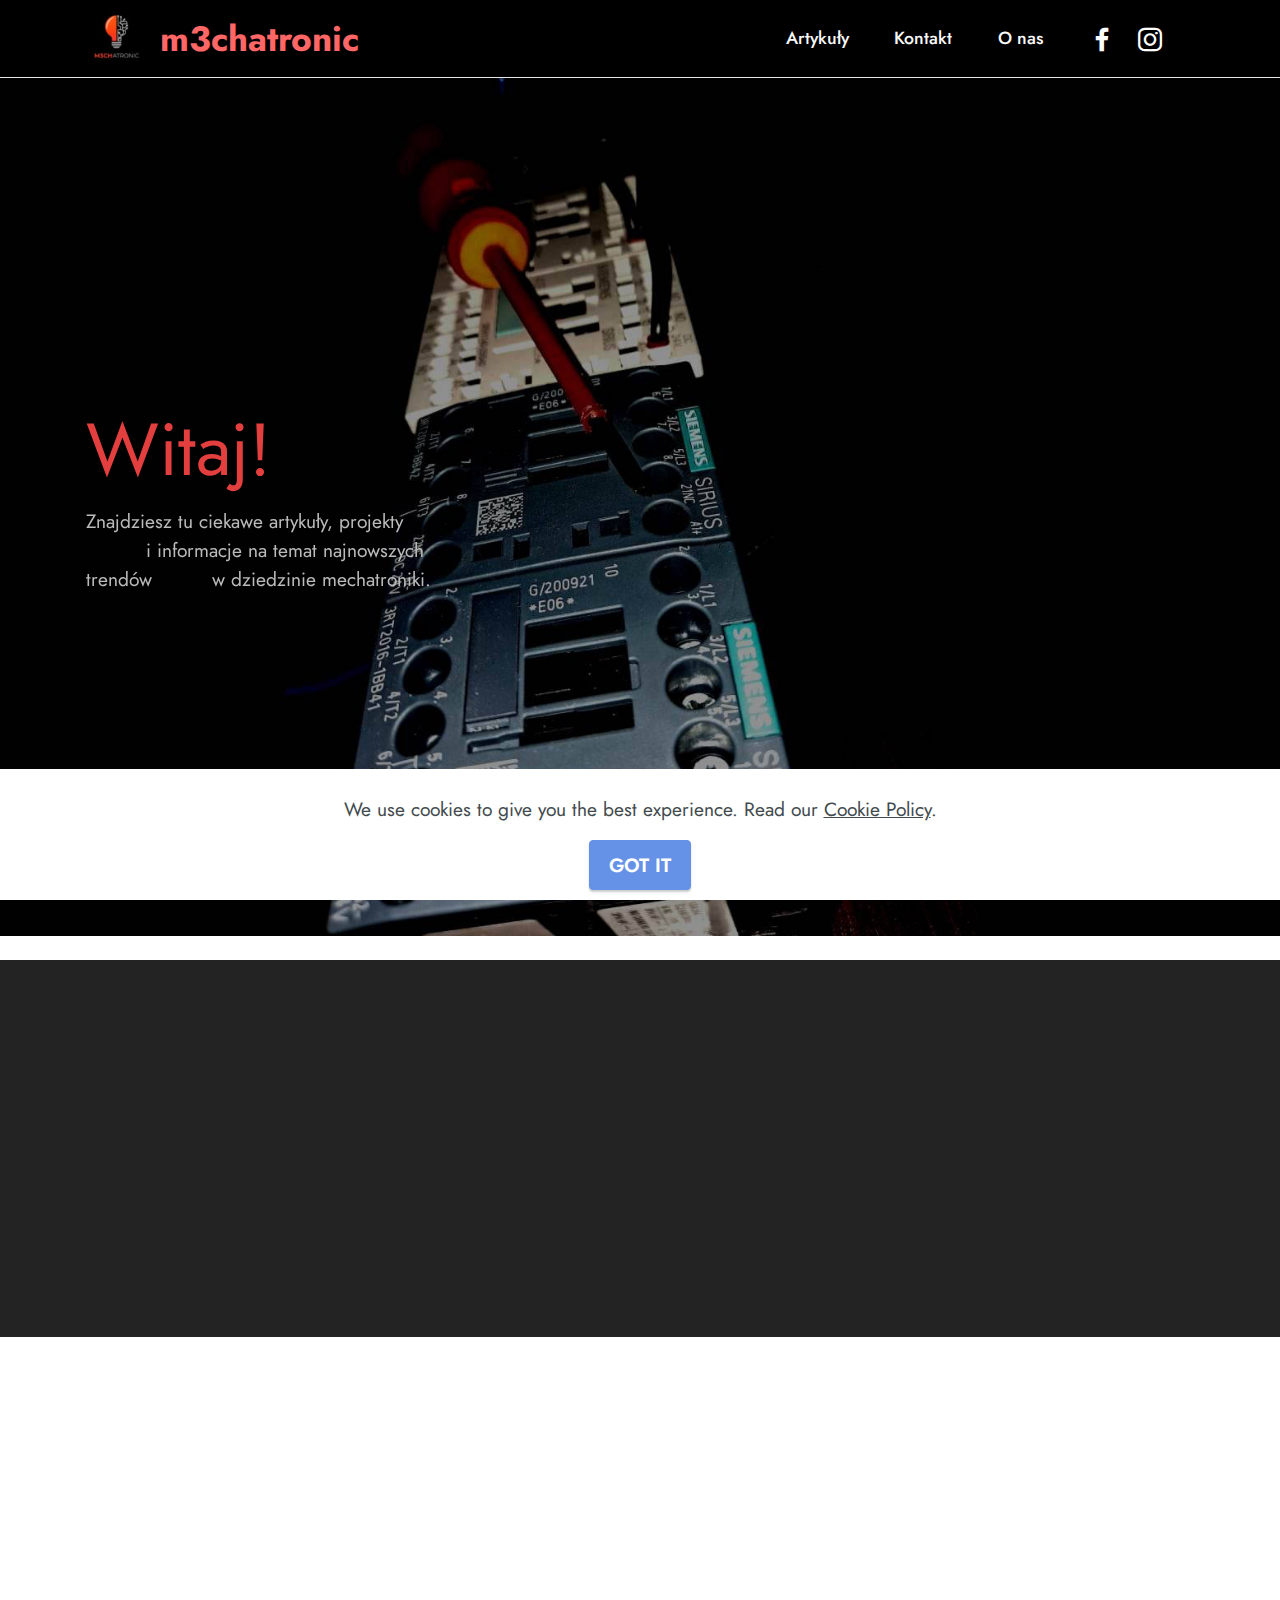
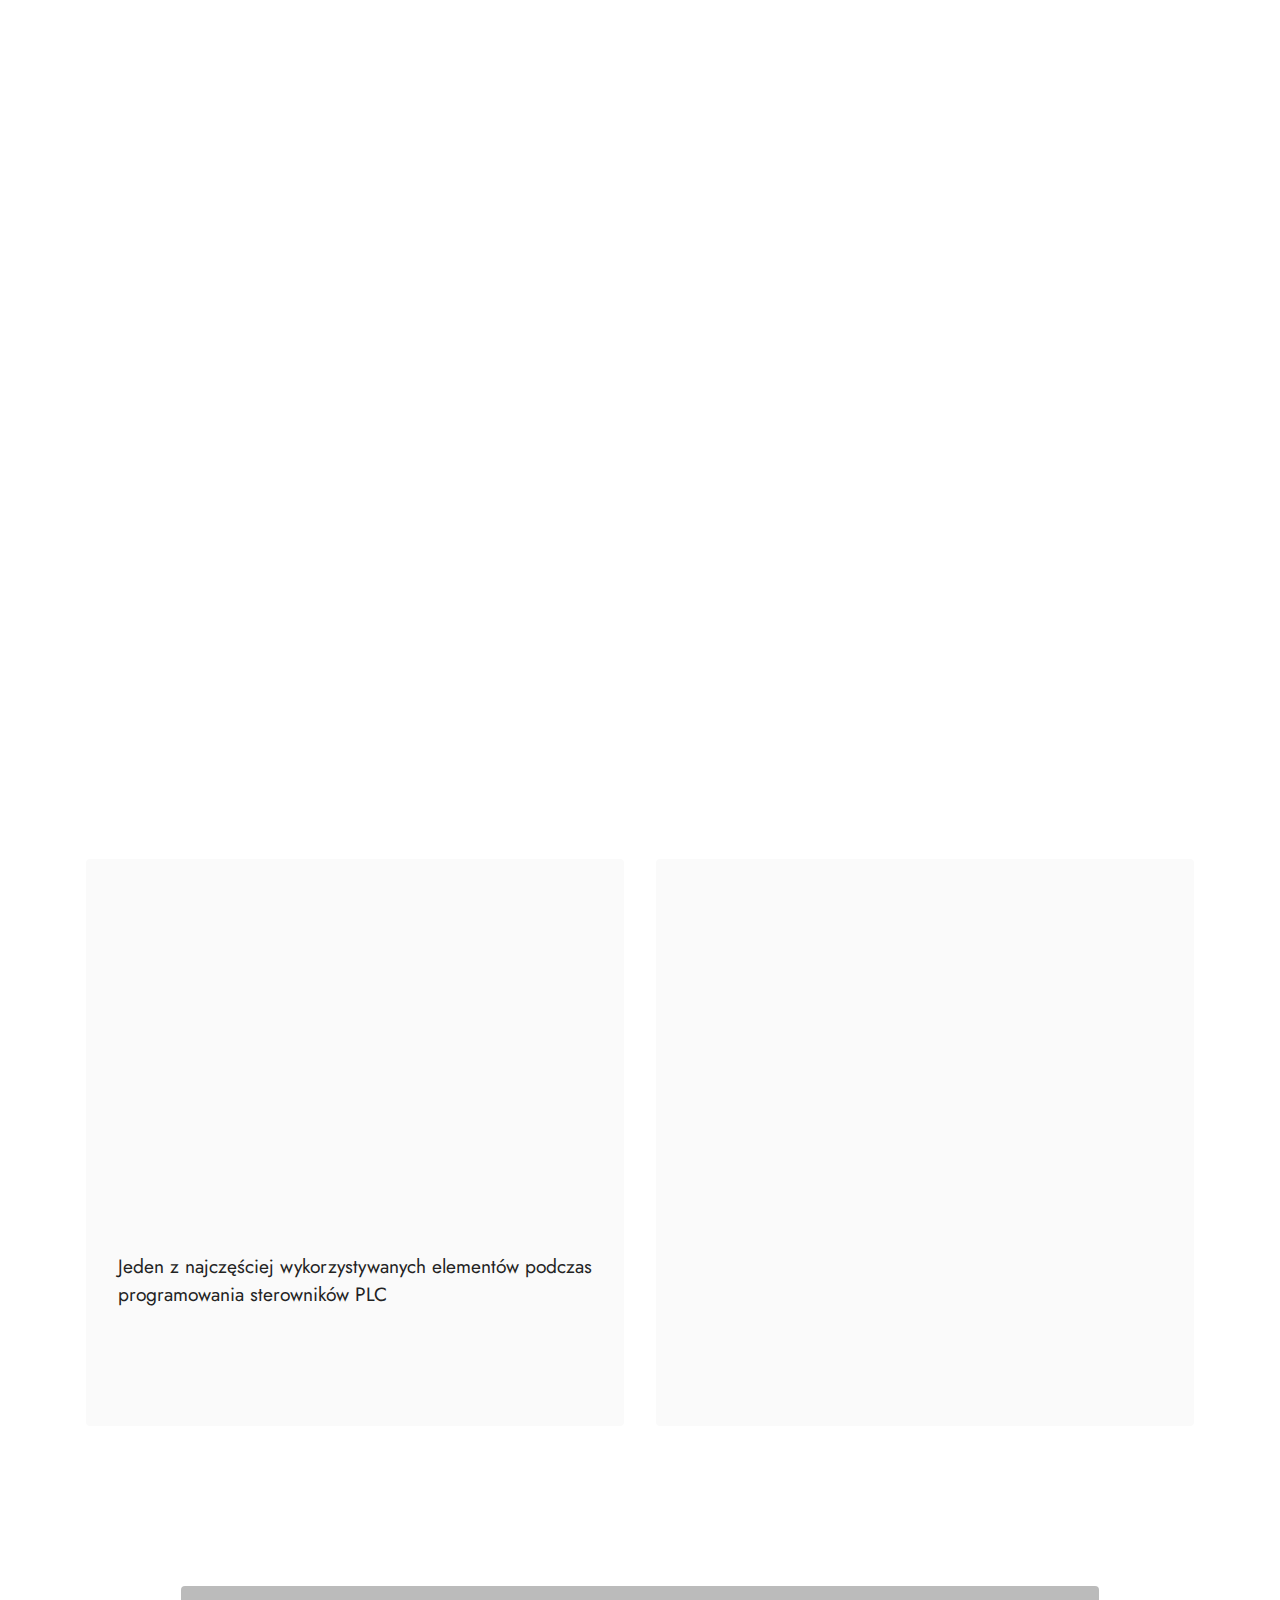
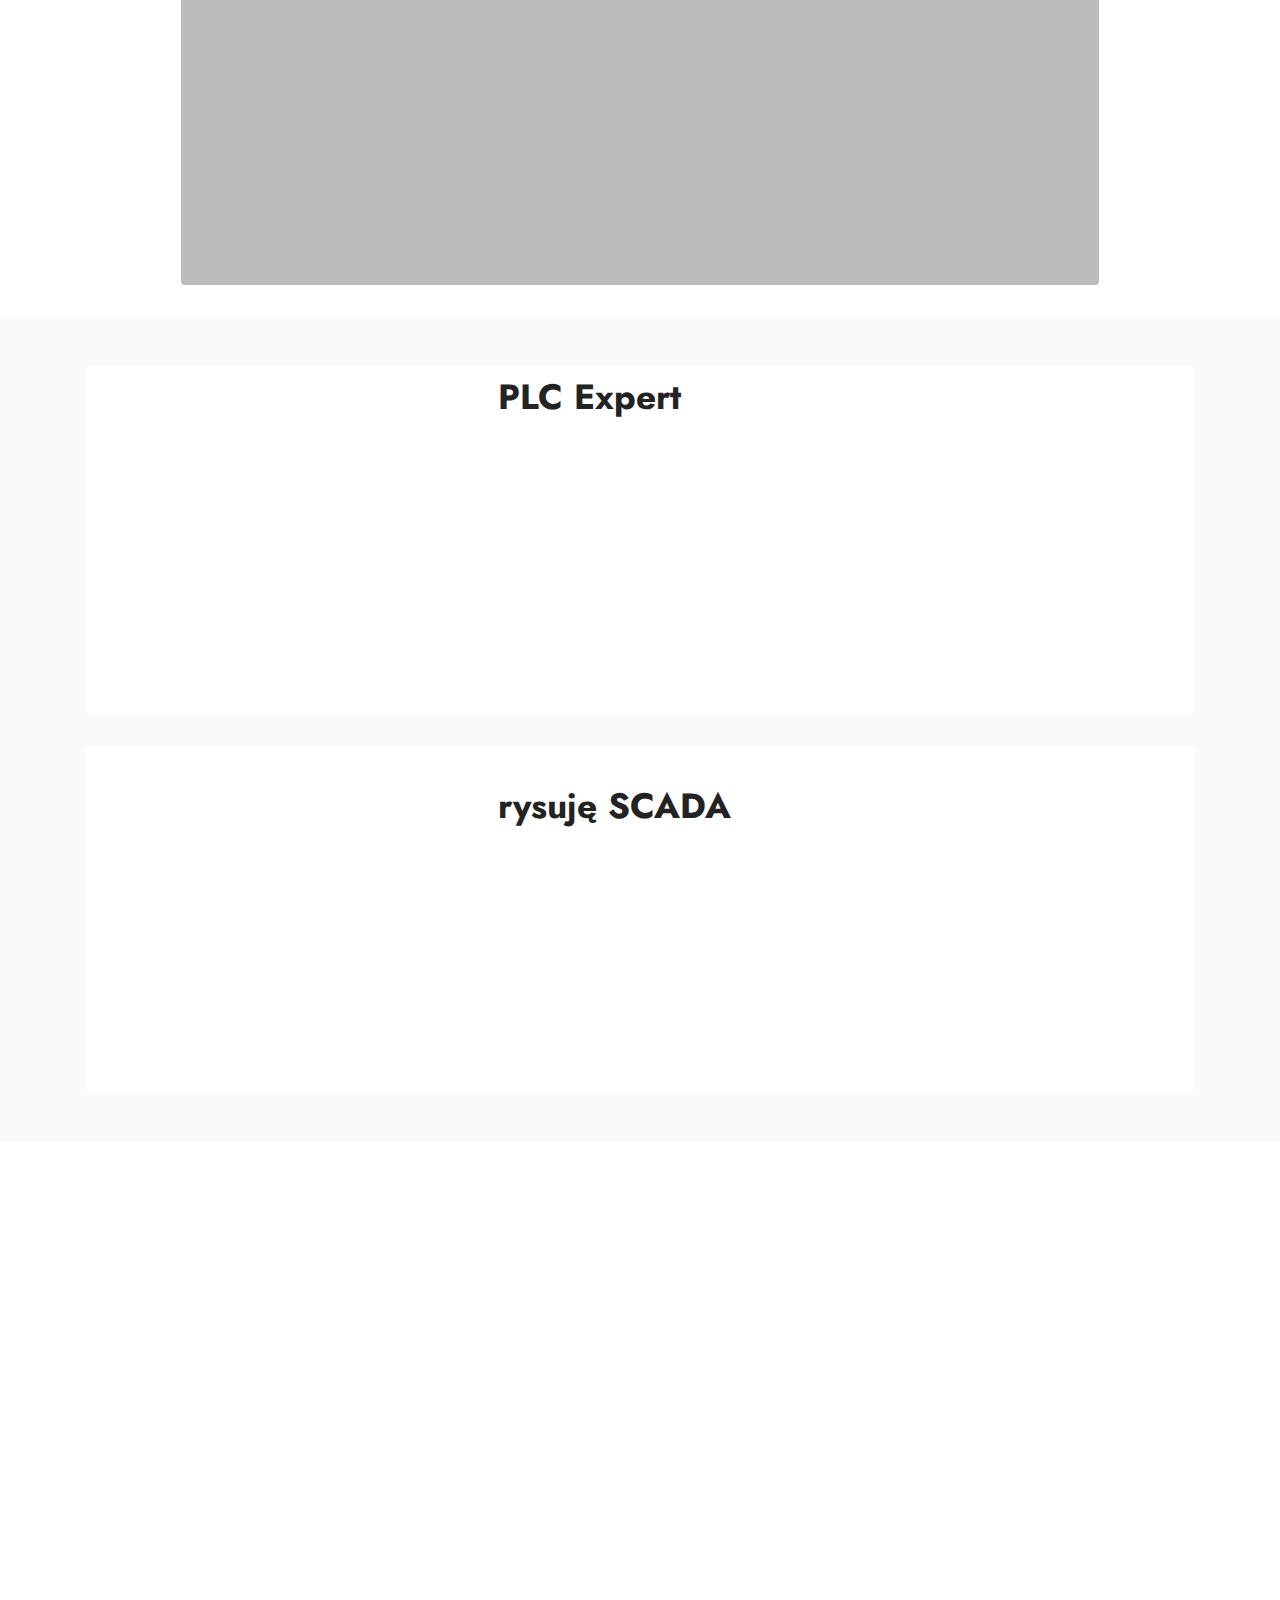
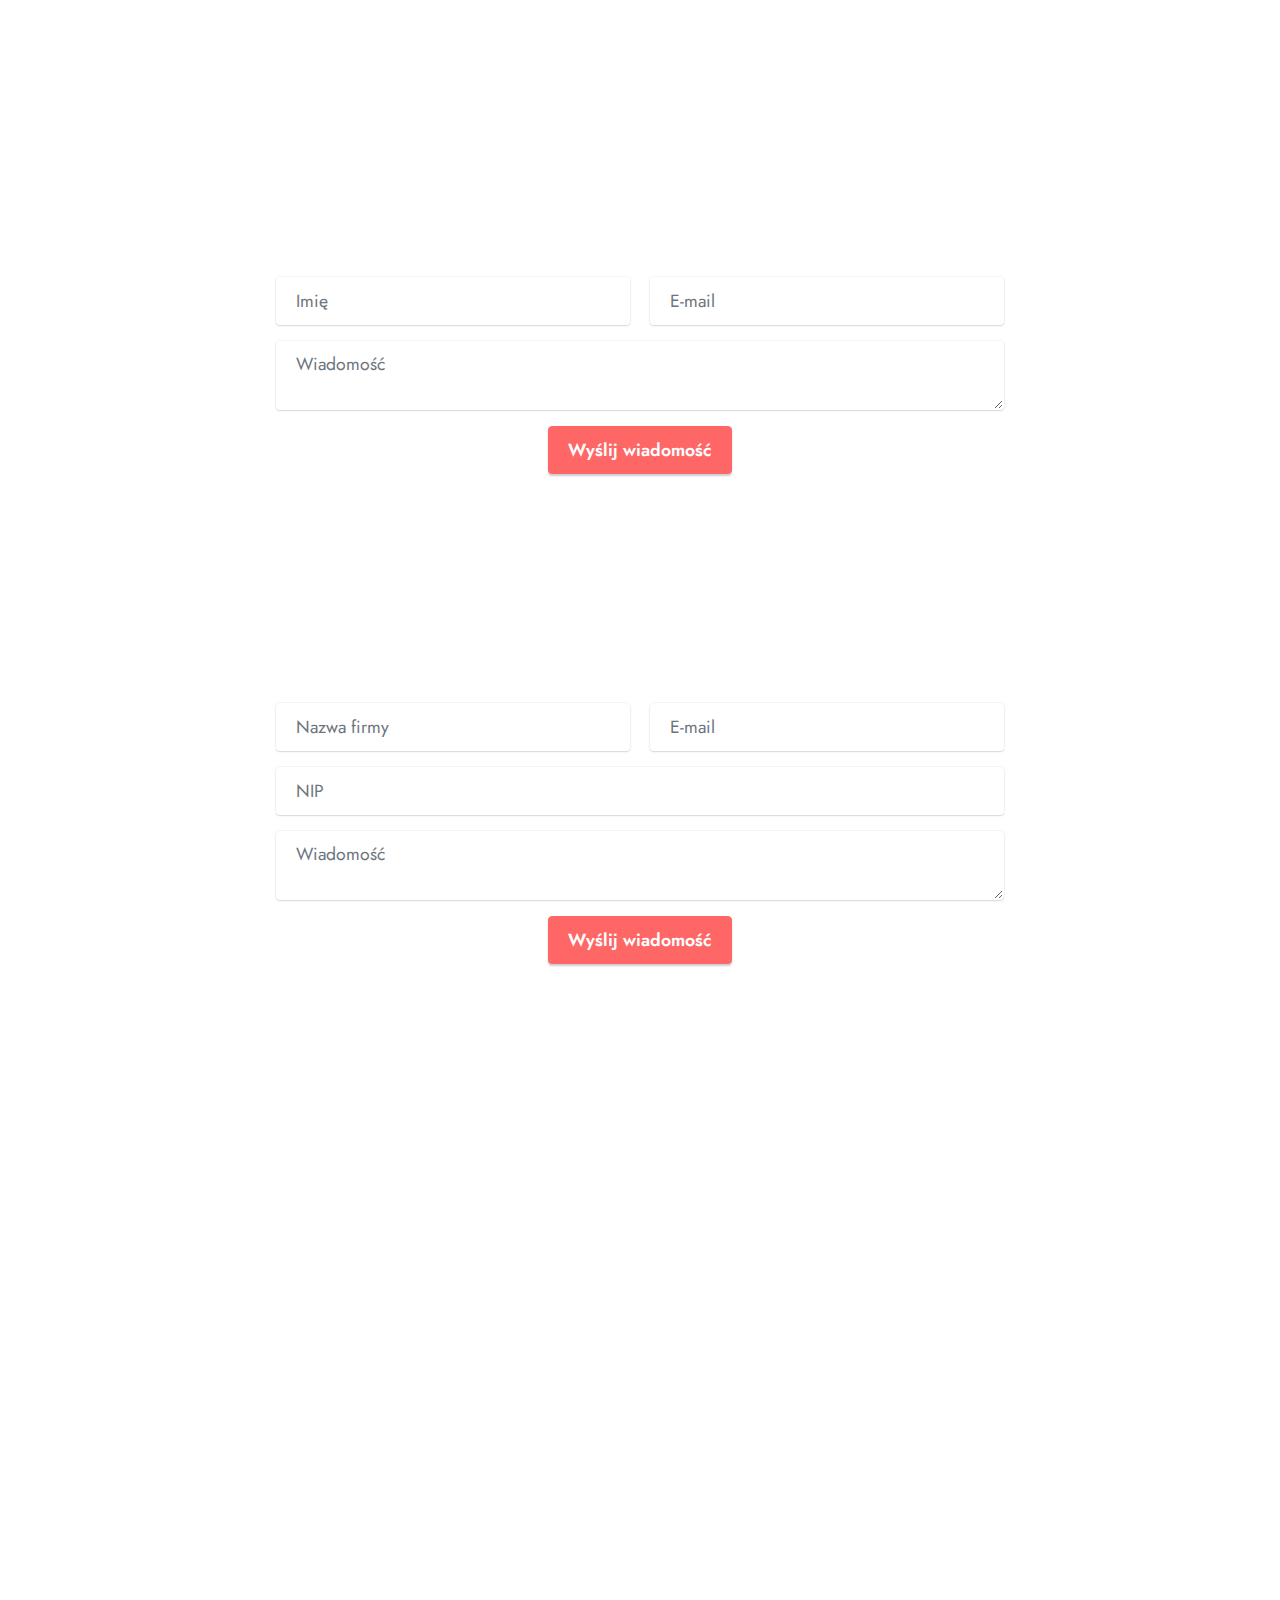
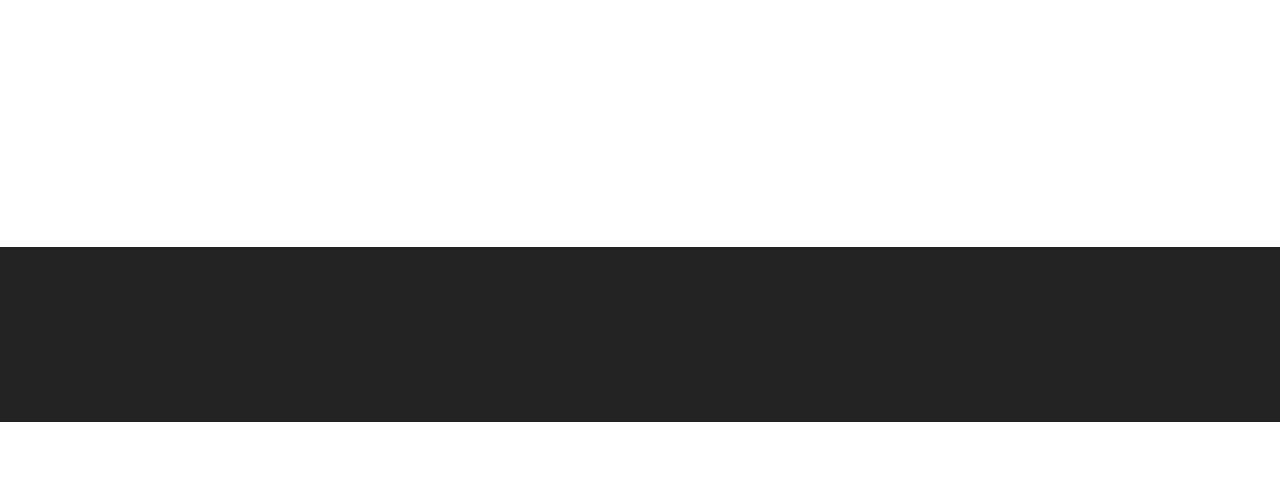
<file: index.html>
<!DOCTYPE html>
<html  >
<head>
  <!-- Site made with Mobirise Website Builder v5.7.4, https://mobirise.com -->
  <meta charset="UTF-8">
  <meta http-equiv="X-UA-Compatible" content="IE=edge">
  <meta name="generator" content="Mobirise v5.7.4, mobirise.com">
  <meta name="viewport" content="width=device-width, initial-scale=1, minimum-scale=1">
  <link rel="shortcut icon" href="assets/images/319889830-871912367182882-798373613219772080-n-1-121x151.jpeg" type="image/x-icon">
  <meta name="description" content="Cześć! Zapraszam do obserwowania konta w celu poszerzenia swojej wiedzy i umiejętności w zakresie mechatroniki!">
  
  
  <title>m3chatronic</title>
  <link rel="stylesheet" href="assets/bootstrap/css/bootstrap.min.css">
  <link rel="stylesheet" href="assets/bootstrap/css/bootstrap-grid.min.css">
  <link rel="stylesheet" href="assets/bootstrap/css/bootstrap-reboot.min.css">
  <link rel="stylesheet" href="assets/parallax/jarallax.css">
  <link rel="stylesheet" href="assets/animatecss/animate.css">
  <link rel="stylesheet" href="assets/dropdown/css/style.css">
  <link rel="stylesheet" href="assets/socicon/css/styles.css">
  <link rel="stylesheet" href="assets/theme/css/style.css">
  <link rel="preload" href="https://fonts.googleapis.com/css?family=Jost:100,200,300,400,500,600,700,800,900,100i,200i,300i,400i,500i,600i,700i,800i,900i&display=swap" as="style" onload="this.onload=null;this.rel='stylesheet'">
  <noscript><link rel="stylesheet" href="https://fonts.googleapis.com/css?family=Jost:100,200,300,400,500,600,700,800,900,100i,200i,300i,400i,500i,600i,700i,800i,900i&display=swap"></noscript>
  <link rel="preload" as="style" href="assets/mobirise/css/mbr-additional.css"><link rel="stylesheet" href="assets/mobirise/css/mbr-additional.css" type="text/css">

  
  
  
</head>
<body>
  
  <section data-bs-version="5.1" class="menu cid-s48OLK6784" once="menu" id="menu1-h">
    
    <nav class="navbar navbar-dropdown navbar-fixed-top navbar-expand-lg">
        <div class="container">
            <div class="navbar-brand">
                <span class="navbar-logo">
                    <a href="index.html">
                        <img src="assets/images/319889830-871912367182882-798373613219772080-n-1-121x151.jpeg" alt="m3chatronic.com" style="height: 3.8rem;">
                    </a>
                </span>
                <span class="navbar-caption-wrap"><a class="navbar-caption text-secondary display-5" href="https://mobiri.se">m3chatronic&nbsp;</a></span>
            </div>
            <button class="navbar-toggler" type="button" data-toggle="collapse" data-bs-toggle="collapse" data-target="#navbarSupportedContent" data-bs-target="#navbarSupportedContent" aria-controls="navbarNavAltMarkup" aria-expanded="false" aria-label="Toggle navigation">
                <div class="hamburger">
                    <span></span>
                    <span></span>
                    <span></span>
                    <span></span>
                </div>
            </button>
            <div class="collapse navbar-collapse" id="navbarSupportedContent">
                <ul class="navbar-nav nav-dropdown nav-right" data-app-modern-menu="true"><li class="nav-item"><a class="nav-link link text-white text-primary display-4" href="index.html#content1-r">Artykuły</a></li><li class="nav-item"><a class="nav-link link text-white text-primary display-4" href="index.html#form5-1d">Kontakt</a></li><li class="nav-item"><a class="nav-link link text-white text-primary display-4" href="index.html#content13-1g">O nas</a></li></ul>
                <div class="icons-menu">
                    <a class="iconfont-wrapper" href="https://www.facebook.com/M3chatronic-103141155796540" target="_blank">
                        <span class="p-2 mbr-iconfont socicon-facebook socicon"></span>
                    </a>
                    <a class="iconfont-wrapper" href="https://www.instagram.com/_m3chatronic_/" target="_blank">
                        <span class="p-2 mbr-iconfont socicon-instagram socicon"></span>
                    </a>
                    
                    
                </div>
                
            </div>
        </div>
    </nav>

</section>

<section data-bs-version="5.1" class="header1 cid-trkop2lvWZ mbr-fullscreen mbr-parallax-background" id="header1-z">

    

    
    

    <div class="container">
        <div class="row">
            <div class="col-12 col-lg-4">
                <h1 class="mbr-section-title mbr-fonts-style mb-3 display-1">Witaj!</h1>
                
                <p class="mbr-text mbr-fonts-style display-7">Znajdziesz tu ciekawe artykuły, projekty&nbsp; &nbsp; &nbsp; &nbsp; &nbsp; &nbsp; &nbsp; &nbsp; i informacje na temat najnowszych trendów&nbsp; &nbsp; &nbsp; &nbsp; &nbsp; w dziedzinie mechatroniki.</p>
                
            </div>
        </div>
    </div>
</section>

<section data-bs-version="5.1" class="content4 cid-trk4MtcmKk" id="content4-m">
    

    
    
    <div class="container">
        <div class="row justify-content-center">
            <div class="title col-md-12 col-lg-10">
                <h3 class="mbr-section-title mbr-fonts-style align-center mb-4 display-5"><div>
</div><div><em>Z pewnością znajdziesz tu coś dla siebie i z pewnością zdobędziesz cenne informacje i umiejętności, które pomogą Ci w rozwoju zawodowym.</em></div></h3>
                <h4 class="mbr-section-subtitle align-center mbr-fonts-style mb-4 display-4">Elektryka/PLC/Mechanika/Pneumatyka/Elektronika/Automatyka</h4>
                
            </div>
        </div>
    </div>
</section>

<section data-bs-version="5.1" class="image2 cid-trk588G4hP" id="image2-o">
    

    
    

    <div class="container">
        <div class="row align-items-center">
            <div class="col-12 col-lg-6">
                <div class="image-wrapper">
                    <img src="assets/images/319889830-871912367182882-798373613219772080-n-1-1080x1350.jpg" alt="Profile by mechatronic">
                    <p class="mbr-description mbr-fonts-style mt-2 align-center display-4"></p>
                </div>
            </div>
            <div class="col-12 col-lg">
                <div class="text-wrapper">
                    <h3 class="mbr-section-title mbr-fonts-style mb-3 display-5"><strong>Mechatronika - czym jest?</strong></h3>
                    <p class="mbr-text mbr-fonts-style display-7">Mechatronika to interdyscyplinarna dziedzina nauki, która łączy mechanikę, elektronikę, informatykę i automatykę. Mechatronika ma na celu tworzenie nowych rozwiązań technologicznych poprzez połączenie tych dziedzin w celu zapewnienia lepszej funkcjonalności i niezawodności systemów mechanicznych.</p>
                </div>
            </div>
        </div>
    </div>
</section>

<section data-bs-version="5.1" class="content1 cid-trk5rosOGJ" id="content1-r">
    
    
    <div class="container">
        <div class="mbr-section-head">
            <h4 class="mbr-section-title mbr-fonts-style align-center mb-0 display-2"><strong>Artykuły i wiadomości</strong></h4>
            <h5 class="mbr-section-subtitle mbr-fonts-style align-center mb-0 mt-2 display-5">Przeczytaj ostatnie wiadomości z branży</h5>
        </div>
        <div class="row mt-4">
            <div class="item features-image сol-12 col-md-6 col-lg-6 active">
                <div class="item-wrapper">
                    <div class="item-img">
                        <img src="assets/images/292214944-104643192313003-1034135962498280345-n-2-1256x1675.jpeg" alt="Mobirise Website Builder" title="" data-slide-to="0" data-bs-slide-to="0">
                    </div>
                    <div class="item-content">
                        <h5 class="item-title mbr-fonts-style display-2"><a href="page2.html#footer3-11" class="text-secondary text-primary">Przerzutnik RS</a></h5>
                        <h6 class="item-subtitle mbr-fonts-style mt-1 display-7">Jeden z najczęściej wykorzystywanych elementów podczas programowania sterowników PLC</h6>
                        <p class="mbr-text mbr-fonts-style mt-3 display-4"><strong><a href="page2.html#footer3-11" class="text-secondary">Czytaj więcej...</a></strong></p>
                    </div>
                    
                </div>
            </div><div class="item features-image сol-12 col-md-6 col-lg-6">
                <div class="item-wrapper">
                    <div class="item-img">
                        <img src="assets/images/321778663-1627728617653827-3295146886840940786-n-1556x1944.jpg" alt="" title="" data-slide-to="1" data-bs-slide-to="1">
                    </div>
                    <div class="item-content">
                        <h5 class="item-title mbr-fonts-style display-5">Sprawdź nasz post na social media!</h5>
                        <h6 class="item-subtitle mbr-fonts-style mt-1 display-7"><a href="https://www.instagram.com/p/CfdQmK_jBAm/" class="text-black text-primary">Instagram</a></h6>
                        <p class="mbr-text mbr-fonts-style mt-3 display-7"><a href="https://www.facebook.com/103141155796540/photos/a.104643242312998/104643198979669/" class="text-black text-primary">Facebook</a></p>
                    </div>
                    
                </div>
            </div>
            


        </div>
    </div>
</section>

<section data-bs-version="5.1" class="content15 cid-trkO2xozop" id="content15-1a">

    

    
    
    <div class="container">
        <div class="row justify-content-center">
            <div class="card col-md-12 col-lg-10">
                <div class="card-wrapper">
                    <div class="card-box align-left">
                        <h4 class="card-title mbr-fonts-style mbr-white mb-3 display-5"><strong>Dla Ciebie</strong></h4>
                        <p class="mbr-text mbr-fonts-style display-7">Jesteśmy bardzo zadowoleni, że odwiedziłeś nas i mamy nadzieję, że nasza strona przypadła Ci do gustu. Chcielibyśmy poinformować Cię, że w najbliższym czasie będziemy prezentować kolejne projekty, które mamy nadzieję, że Was zainteresują.</p>
                        
                    </div>
                </div>
            </div>
        </div>
    </div>
</section>

<section data-bs-version="5.1" class="features8 cid-trkR0pSISQ" xmlns="http://www.w3.org/1999/html" id="features9-1c">
    
    

    
    

    <div class="container">
        <div class="card">
            <div class="card-wrapper">
                <div class="row align-items-center">
                    <div class="col-12 col-md-4">
                        <div class="image-wrapper">
                            <img src="assets/images/pobrany-plik-225x225.png" alt="Mobirise Website Builder">
                        </div>
                    </div>
                    <div class="col-12 col-md">
                        <div class="card-box">
                            <div class="row">
                                <div class="col-md">
                                    <h6 class="card-title mbr-fonts-style display-5"><strong>PLC Expert</strong></h6>
                                    <p class="mbr-text mbr-fonts-style display-7">PLC Expert to platforma edukacyjna, która skierowana jest do osób, które chcą rozwijać swoje umiejętności z zakresu programowania sterowników programowalnych (PLC),&nbsp; wizualizacji HMI, obsługi AutoCAD, Inventor i wiele innych. Znajdziesz tu wiele ciekawych artykułów oraz kursów, które pomogą Ci zdobyć nowe kompetencje z wielu dziedzin. Serdecznie zachęcamy do odwiedzenia tej platformy i zapoznania się z jej zasobami.</p>
                                </div>
                                <div class="col-md-auto">
                                    <p class="price mbr-fonts-style display-2"></p>
                                    <div class="mbr-section-btn"><a href="https://www.plcexpert.pl" class="btn btn-secondary display-4">Sprawdź teraz</a></div>
                                </div>
                                <div></div>
                            </div>
                        </div>
                    </div>
                </div>
            </div>
        </div>
        <div class="card">
            <div class="card-wrapper">
                <div class="row align-items-center">
                    <div class="col-12 col-md-4">
                        <div class="image-wrapper">
                            <img src="assets/images/pobrany-plik-1-225x225.png" alt="Mobirise Website Builder">
                        </div>
                    </div>
                    <div class="col-12 col-md">
                        <div class="card-box">
                            <div class="row">
                                <div class="col-md">
                                    <h6 class="card-title mbr-fonts-style display-5"><strong>rysuję SCADA</strong></h6>
                                    <p class="mbr-text mbr-fonts-style display-7">Strona rysuję SCADA to platforma edukacyjna, która skierowana jest do osób, które chcą zdobyć wiedzę na temat systemów SCADA.&nbsp;Jeśli jesteś zainteresowany systemami SCADA znajdziesz tu wiele ciekawych kursów, które pomogą Ci zdobyć nowe kompetencje. Serdecznie zachęcamy do odwiedzenia tej platformy i zapoznania się z jej zasobami.</p>
                                </div>
                                <div class="col-md-auto">
                                    <p class="price mbr-fonts-style display-2"></p>
                                    <div class="mbr-section-btn"><a href="https://www.rysujescada.pl" class="btn btn-secondary display-4">Sprawdź teraz</a></div>
                                </div>
                                <div></div>
                            </div>
                        </div>
                    </div>
                </div>
            </div>
        </div>
        
    </div>
</section>

<section data-bs-version="5.1" class="content13 cid-trkYGfw7cg" id="content13-1g">
    

    
    
    <div class="container">
        <div class="row justify-content-center">
            <div class="col-md-12 col-lg-10">
                <h3 class="mbr-section-title mbr-fonts-style mb-4 display-5"><strong>O nas</strong></h3>
            </div>
        </div>
        <div class="row justify-content-center">
            <div class="col-md-12 col-lg-10">
                <div class="row justify-content-center">
                    <div class="col-12 col-lg-6">
                        <ul class="list mbr-fonts-style display-7">
                            <li><strong>Projekt i serwis M3chatronik dla Wszystkich ma na celu ułatwienie zainteresowanym osobom zdobywania wiedzy o mechatronice. Chcemy integrować, pomagać i jednoczyć wszystkich przyszłych i obecnych inżynierów oraz osoby, które hobbystycznie podejmują tematy z wszystkich dziedzin mechatroniki. Obszary objęte mechatroniką:&nbsp;</strong></li>
                        </ul>
                    </div>
                    <div class="col-12 col-lg-6">
                        <ul class="list mbr-fonts-style display-7">
                            <li><strong>automatyka,</strong><br></li><li><strong>programowanie sterowników PLC, </strong></li><li><strong>robotyka, </strong></li><li><strong>elektronika, </strong></li><li><strong>pneumatyka i hydraulika, </strong></li><li><strong>elektryka, </strong></li><li><strong>mechanika, </strong></li><li><strong>druk 3D.</strong></li>
                        </ul>
                    </div>
                </div>
            </div>
        </div>
    </div>
</section>

<section data-bs-version="5.1" class="form5 cid-trkmJhI1q5" id="form5-y">
    
    
    <div class="container">
        <div class="mbr-section-head">
            <h3 class="mbr-section-title mbr-fonts-style align-center mb-0 display-2"><strong>Kontakt</strong></h3>
            
        </div>
        <div class="row justify-content-center mt-4">
            <div class="col-lg-8 mx-auto mbr-form" data-form-type="formoid">
                <form action="https://mobirise.eu/" method="POST" class="mbr-form form-with-styler" data-form-title="Form Name"><input type="hidden" name="email" data-form-email="true" value="nxejh/i9KWAY7cDopazSTs93zT7oF8DOpHlefLTZ7qfEP/dHSrZGN1Z62Q1gAeOf7IJrs12Nyl2Rdl4/zwjVfD9BR/AyXfcHKrjG+yitCq4ySXYUld8s42mHW936i16X">
                    <div class="row">
                        <div hidden="hidden" data-form-alert="" class="alert alert-success col-12">Dziękujemy za wiadomość! Odezwiemy się jak najszybciej to możliwe!</div>
                        <div hidden="hidden" data-form-alert-danger="" class="alert alert-danger col-12">
                            Oops...! some problem!
                        </div>
                    </div>
                    <div class="dragArea row">
                        <div class="col-md col-sm-12 form-group mb-3" data-for="name">
                            <input type="text" name="name" placeholder="Imię" data-form-field="name" class="form-control" value="" id="name-form5-y">
                        </div>
                        <div class="col-md col-sm-12 form-group mb-3" data-for="email">
                            <input type="email" name="email" placeholder="E-mail" data-form-field="email" class="form-control" value="" id="email-form5-y">
                        </div>
                        
                        <div class="col-12 form-group mb-3" data-for="textarea">
                            <textarea name="textarea" placeholder="Wiadomość" data-form-field="textarea" class="form-control" id="textarea-form5-y"></textarea>
                        </div>
                        <div class="col-lg-12 col-md-12 col-sm-12 align-center mbr-section-btn"><button type="submit" class="btn btn-secondary display-4">Wyślij wiadomość</button></div>
                    </div>
                </form>
            </div>
        </div>
    </div>
</section>

<section data-bs-version="5.1" class="form5 cid-trkViDz7tv" id="form5-1d">
    
    
    <div class="container">
        <div class="mbr-section-head">
            <h3 class="mbr-section-title mbr-fonts-style align-center mb-0 display-2"><strong>Zostań naszym partnerem</strong></h3>
            
        </div>
        <div class="row justify-content-center mt-4">
            <div class="col-lg-8 mx-auto mbr-form" data-form-type="formoid">
                <form action="https://mobirise.eu/" method="POST" class="mbr-form form-with-styler" data-form-title="Form Name"><input type="hidden" name="email" data-form-email="true" value="zwoNKzHpROdGzJeiKPacYT/u4KZ1oai1+c53nRReFgw+vPBCaRNzzjAC6qhWKcTvAttqHmutiudsHrqtcroY6Mxnx9BEN36MLCptL5UoOBL7KjXf8raZrDCrXi+PcDTm">
                    <div class="row">
                        <div hidden="hidden" data-form-alert="" class="alert alert-success col-12">Dziękujemy za wiadomość! Odezwiemy się jak najszybciej to możliwe!</div>
                        <div hidden="hidden" data-form-alert-danger="" class="alert alert-danger col-12">
                            Oops...! some problem!
                        </div>
                    </div>
                    <div class="dragArea row">
                        <div class="col-md col-sm-12 form-group mb-3" data-for="name">
                            <input type="text" name="name" placeholder="Nazwa firmy" data-form-field="name" class="form-control" value="" id="name-form5-1d">
                        </div>
                        <div class="col-md col-sm-12 form-group mb-3" data-for="email">
                            <input type="email" name="email" placeholder="E-mail" data-form-field="email" class="form-control" value="" id="email-form5-1d">
                        </div>
                        <div class="col-12 form-group mb-3" data-for="url">
                            <input type="url" name="url" placeholder="NIP" data-form-field="url" class="form-control" value="" id="url-form5-1d">
                        </div>
                        <div class="col-12 form-group mb-3" data-for="textarea">
                            <textarea name="textarea" placeholder="Wiadomość" data-form-field="textarea" class="form-control" id="textarea-form5-1d"></textarea>
                        </div>
                        <div class="col-lg-12 col-md-12 col-sm-12 align-center mbr-section-btn"><button type="submit" class="btn btn-secondary display-4">Wyślij wiadomość</button></div>
                    </div>
                </form>
            </div>
        </div>
    </div>
</section>

<section data-bs-version="5.1" class="image3 cid-trk7NauwWS" id="image3-v">
    

    
    

    <div class="container">
        <div class="row justify-content-center">
            <div class="col-12 col-lg-6">
                <div class="image-wrapper">
                    <img src="assets/images/319889830-871912367182882-798373613219772080-n-1-1080x1350.jpg" alt="Mobirise Website Builder">
                    <p class="mbr-description mbr-fonts-style mt-2 align-center display-4"><strong><em>Profile by mechatronic</em></strong></p>
                </div>
            </div>
        </div>
    </div>
</section>

<section data-bs-version="5.1" class="footer3 cid-s48P1Icc8J" once="footers" id="footer3-i">

    

    

    <div class="container">
        <div class="media-container-row align-center mbr-white">
            <div class="row row-links">
                <ul class="foot-menu">
                    
                    
                    
                    
                    
                <li class="foot-menu-item mbr-fonts-style display-7"><a href="https://www.plcexpert.pl" class="text-white">PLC Expert&nbsp;</a> &nbsp;&nbsp;</li><li class="foot-menu-item mbr-fonts-style display-7"><a href="index.html#top" class="text-white">m3chatronic</a></li><li class="foot-menu-item mbr-fonts-style display-7">&nbsp; &nbsp; &nbsp;<a href="https://www.rysujescada.pl" class="text-white">rysuje SCADA</a></li></ul>
            </div>
            <div class="row social-row">
                <div class="social-list align-right pb-2">
                    
                    
                    
                    
                    
                    
                <div class="soc-item">
                        <a href="https://twitter.com/mobirise" target="_blank">
                            <span class="mbr-iconfont mbr-iconfont-social socicon-twitter socicon" style="color: rgb(35, 35, 35); fill: rgb(35, 35, 35);"></span>
                        </a>
                    </div><div class="soc-item">
                        <a href="https://www.facebook.com/M3chatronic-103141155796540" target="_blank">
                            <span class="mbr-iconfont mbr-iconfont-social socicon-facebook socicon"></span>
                        </a>
                    </div><div class="soc-item">
                        <a href="https://www.youtube.com/c/mobirise" target="_blank">
                            <span class="mbr-iconfont mbr-iconfont-social socicon-youtube socicon" style="color: rgb(35, 35, 35); fill: rgb(35, 35, 35);"></span>
                        </a>
                    </div><div class="soc-item">
                        <a href="https://www.instagram.com/_m3chatronic_/" target="_blank">
                            <span class="mbr-iconfont mbr-iconfont-social socicon-instagram socicon"></span>
                        </a>
                    </div></div>
            </div>
            <div class="row row-copirayt">
                <p class="mbr-text mb-0 mbr-fonts-style mbr-white align-center display-7">Copyright © 2022 Wszelkie prawa zastrzeżone | Polityka prywatności&nbsp;</p>
            </div>
        </div>
    </div>
</section><section class="display-7" style="padding: 0;align-items: center;justify-content: center;flex-wrap: wrap;    align-content: center;display: flex;position: relative;height: 4rem;"><a href="https://mobiri.se/" style="flex: 1 1;height: 4rem;position: absolute;width: 100%;z-index: 1;"><img alt="" style="height: 4rem;" src="[data-uri]"></a><p style="margin: 0;text-align: center;" class="display-7">Created with &#8204;</p><a style="z-index:1" href="https://mobirise.com">Mobirise </a></section><script src="assets/bootstrap/js/bootstrap.bundle.min.js"></script>  <script src="assets/parallax/jarallax.js"></script>  <script src="assets/web/assets/cookies-alert-plugin/cookies-alert-core.js"></script>  <script src="assets/web/assets/cookies-alert-plugin/cookies-alert-script.js"></script>  <script src="assets/smoothscroll/smooth-scroll.js"></script>  <script src="assets/ytplayer/index.js"></script>  <script src="assets/dropdown/js/navbar-dropdown.js"></script>  <script src="assets/theme/js/script.js"></script>  <script src="assets/formoid/formoid.min.js"></script>  
  
  
<input name="cookieData" type="hidden" data-cookie-cookiesAlertType='false' data-cookie-customDialogSelector='null' data-cookie-colorText='#424a4d' data-cookie-colorBg='rgb(255, 255, 255)' data-cookie-opacityOverlay='1' data-cookie-textButton='GOT IT' data-cookie-rejectText='REJECT' data-cookie-colorButton='#6592e6' data-cookie-rejectColor='#ffffff' data-cookie-colorLink='#424a4d' data-cookie-underlineLink='true' data-cookie-text="We use cookies to give you the best experience. Read our <a href='polityka-prywatnosci.html'>Cookie Policy</a>.">
   <div id="scrollToTop" class="scrollToTop mbr-arrow-up"><a style="text-align: center;"><i class="mbr-arrow-up-icon mbr-arrow-up-icon-cm cm-icon cm-icon-smallarrow-up"></i></a></div>
    <input name="animation" type="hidden">
  </body>
</html>
</file>
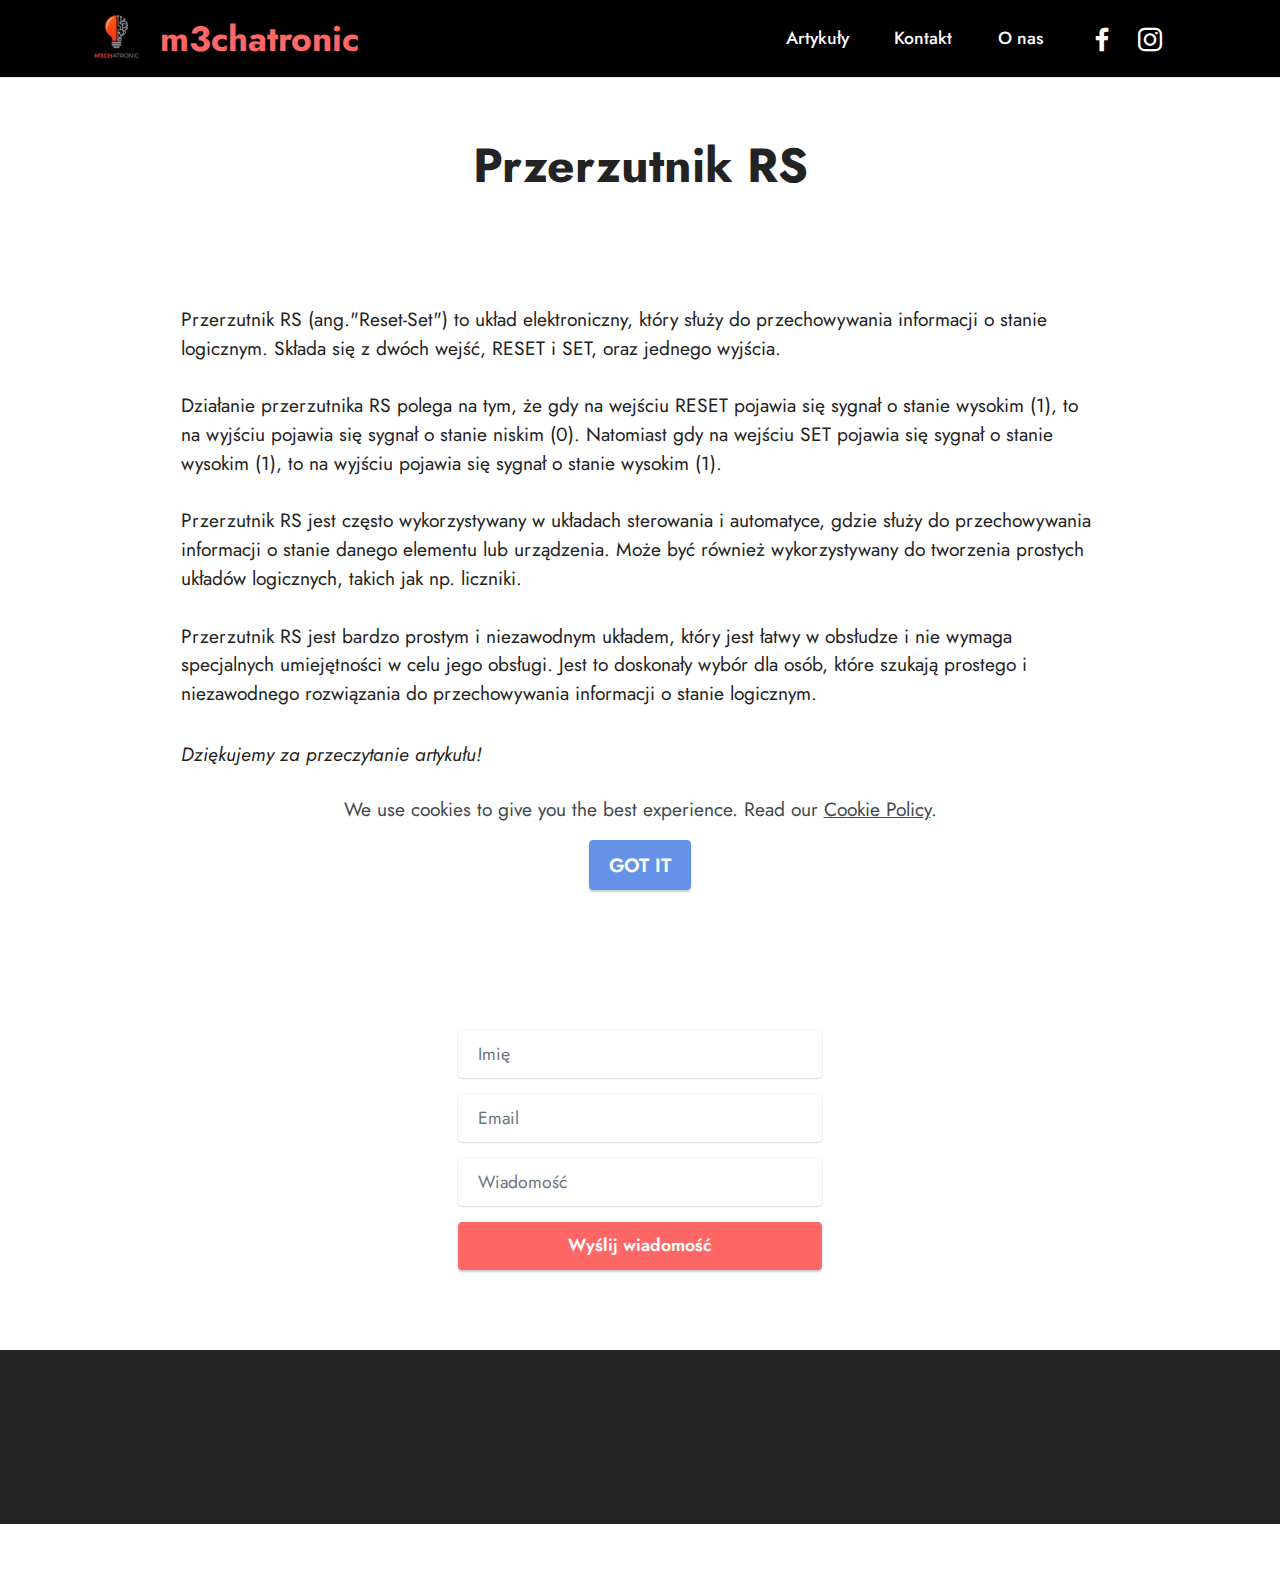
<file: page2.html>
<!DOCTYPE html>
<html  >
<head>
  <!-- Site made with Mobirise Website Builder v5.7.4, https://mobirise.com -->
  <meta charset="UTF-8">
  <meta http-equiv="X-UA-Compatible" content="IE=edge">
  <meta name="generator" content="Mobirise v5.7.4, mobirise.com">
  <meta name="viewport" content="width=device-width, initial-scale=1, minimum-scale=1">
  <link rel="shortcut icon" href="assets/images/319889830-871912367182882-798373613219772080-n-1-121x151.jpeg" type="image/x-icon">
  <meta name="description" content="">
  
  
  <title>Przerzutnik SR</title>
  <link rel="stylesheet" href="assets/bootstrap/css/bootstrap.min.css">
  <link rel="stylesheet" href="assets/bootstrap/css/bootstrap-grid.min.css">
  <link rel="stylesheet" href="assets/bootstrap/css/bootstrap-reboot.min.css">
  <link rel="stylesheet" href="assets/animatecss/animate.css">
  <link rel="stylesheet" href="assets/dropdown/css/style.css">
  <link rel="stylesheet" href="assets/socicon/css/styles.css">
  <link rel="stylesheet" href="assets/theme/css/style.css">
  <link rel="preload" href="https://fonts.googleapis.com/css?family=Jost:100,200,300,400,500,600,700,800,900,100i,200i,300i,400i,500i,600i,700i,800i,900i&display=swap" as="style" onload="this.onload=null;this.rel='stylesheet'">
  <noscript><link rel="stylesheet" href="https://fonts.googleapis.com/css?family=Jost:100,200,300,400,500,600,700,800,900,100i,200i,300i,400i,500i,600i,700i,800i,900i&display=swap"></noscript>
  <link rel="preload" as="style" href="assets/mobirise/css/mbr-additional.css"><link rel="stylesheet" href="assets/mobirise/css/mbr-additional.css" type="text/css">

  
  
  
</head>
<body>
  
  <section data-bs-version="5.1" class="menu cid-s48OLK6784" once="menu" id="menu1-10">
    
    <nav class="navbar navbar-dropdown navbar-fixed-top navbar-expand-lg">
        <div class="container">
            <div class="navbar-brand">
                <span class="navbar-logo">
                    <a href="index.html">
                        <img src="assets/images/319889830-871912367182882-798373613219772080-n-1-121x151.jpeg" alt="m3chatronic.com" style="height: 3.8rem;">
                    </a>
                </span>
                <span class="navbar-caption-wrap"><a class="navbar-caption text-secondary display-5" href="https://mobiri.se">m3chatronic&nbsp;</a></span>
            </div>
            <button class="navbar-toggler" type="button" data-toggle="collapse" data-bs-toggle="collapse" data-target="#navbarSupportedContent" data-bs-target="#navbarSupportedContent" aria-controls="navbarNavAltMarkup" aria-expanded="false" aria-label="Toggle navigation">
                <div class="hamburger">
                    <span></span>
                    <span></span>
                    <span></span>
                    <span></span>
                </div>
            </button>
            <div class="collapse navbar-collapse" id="navbarSupportedContent">
                <ul class="navbar-nav nav-dropdown nav-right" data-app-modern-menu="true"><li class="nav-item"><a class="nav-link link text-white text-primary display-4" href="index.html#content1-r">Artykuły</a></li><li class="nav-item"><a class="nav-link link text-white text-primary display-4" href="index.html#form5-1d">Kontakt</a></li><li class="nav-item"><a class="nav-link link text-white text-primary display-4" href="index.html#content13-1g">O nas</a></li></ul>
                <div class="icons-menu">
                    <a class="iconfont-wrapper" href="https://www.facebook.com/M3chatronic-103141155796540" target="_blank">
                        <span class="p-2 mbr-iconfont socicon-facebook socicon"></span>
                    </a>
                    <a class="iconfont-wrapper" href="https://www.instagram.com/_m3chatronic_/" target="_blank">
                        <span class="p-2 mbr-iconfont socicon-instagram socicon"></span>
                    </a>
                    
                    
                </div>
                
            </div>
        </div>
    </nav>

</section>

<section data-bs-version="5.1" class="content4 cid-trkGeYNpij" id="content4-12">
    

    
    
    <div class="container">
        <div class="row justify-content-center">
            <div class="title col-md-12 col-lg-10">
                <h3 class="mbr-section-title mbr-fonts-style align-center mb-4 display-2"><strong>Przerzutnik RS</strong></h3>
                
                
            </div>
        </div>
    </div>
</section>

<section data-bs-version="5.1" class="content5 cid-trkGh4Fu5x" id="content5-13">
    
    <div class="container">
        <div class="row justify-content-center">
            <div class="col-md-12 col-lg-10">
                
                <h4 class="mbr-section-subtitle mbr-fonts-style mb-4 display-7">Przerzutnik RS (ang."Reset-Set") to układ elektroniczny, który służy do przechowywania informacji o stanie logicznym. Składa się z dwóch wejść, RESET i SET, oraz jednego wyjścia.<br><br>
<div>
</div><div>Działanie przerzutnika RS polega na tym, że gdy na wejściu RESET pojawia się sygnał o stanie wysokim (1), to na wyjściu pojawia się sygnał o stanie niskim (0). Natomiast gdy na wejściu SET pojawia się sygnał o stanie wysokim (1), to na wyjściu pojawia się sygnał o stanie wysokim (1).</div><br><div>
</div><div>Przerzutnik RS jest często wykorzystywany w układach sterowania i automatyce, gdzie służy do przechowywania informacji o stanie danego elementu lub urządzenia. Może być również wykorzystywany do tworzenia prostych układów logicznych, takich jak np. liczniki.</div><br><div>
</div><div>Przerzutnik RS jest bardzo prostym i niezawodnym układem, który jest łatwy w obsłudze i nie wymaga specjalnych umiejętności w celu jego obsługi. Jest to doskonały wybór dla osób, które szukają prostego i niezawodnego rozwiązania do przechowywania informacji o stanie logicznym.</div><div>
</div><div>
</div></h4>
                <p class="mbr-text mbr-fonts-style display-7"><em>Dziękujemy za przeczytanie artykułu!</em></p>
            </div>
        </div>
    </div>
</section>

<section data-bs-version="5.1" class="form6 cid-trl2VrGbDb" id="form6-1j">
    
    
    <div class="container">
        <div class="mbr-section-head">
            <h3 class="mbr-section-title mbr-fonts-style align-center mb-0 display-2"><strong>Kontakt</strong></h3>
            
        </div>
        <div class="row justify-content-center mt-4">
            <div class="col-lg-8 mx-auto mbr-form" data-form-type="formoid">
                <form action="https://mobirise.eu/" method="POST" class="mbr-form form-with-styler mx-auto" data-form-title="Form Name"><input type="hidden" name="email" data-form-email="true" value="V+pgYudkkdhfhU+RPQhJIylkmzDNZaSdG+9+izXNei0Ip25xciCuzozvnpNVU39CEDbDLqpxr8SDQpHZvzCo2as/HyKuMy/Jwd5s/SbIuZ7cOn5ZrTOsq+fbGukcNuSe">
                    <div class="row">
                        <div hidden="hidden" data-form-alert="" class="alert alert-success col-12">Dziękujemy za wiadomość! Odezwiemy się jak najszybciej to możliwe!</div>
                        <div hidden="hidden" data-form-alert-danger="" class="alert alert-danger col-12">
                            Oops...! some problem!
                        </div>
                    </div>
                    <div class="dragArea row">
                        <div class="col-lg-12 col-md-12 col-sm-12 form-group mb-3" data-for="name">
                            <input type="text" name="name" placeholder="Imię" data-form-field="name" class="form-control" value="" id="name-form6-1j">
                        </div>
                        <div class="col-lg-12 col-md-12 col-sm-12 form-group mb-3" data-for="email">
                            <input type="email" name="email" placeholder="Email" data-form-field="email" class="form-control" value="" id="email-form6-1j">
                        </div>
                        <div data-for="phone" class="col-lg-12 col-md-12 col-sm-12 form-group mb-3">
                            <input type="tel" name="phone" placeholder="Wiadomość" data-form-field="phone" class="form-control" value="" id="phone-form6-1j">
                        </div>
                        <div class="col-auto mbr-section-btn align-center"><button type="submit" class="btn btn-secondary display-4">Wyślij wiadomość</button></div>
                    </div>
                </form>
            </div>
        </div>
    </div>
</section>

<section data-bs-version="5.1" class="footer3 cid-s48P1Icc8J" once="footers" id="footer3-11">

    

    

    <div class="container">
        <div class="media-container-row align-center mbr-white">
            <div class="row row-links">
                <ul class="foot-menu">
                    
                    
                    
                    
                    
                <li class="foot-menu-item mbr-fonts-style display-7"><a href="https://www.plcexpert.pl" class="text-white">PLC Expert&nbsp;</a> &nbsp;&nbsp;</li><li class="foot-menu-item mbr-fonts-style display-7"><a href="index.html#top" class="text-white">m3chatronic</a></li><li class="foot-menu-item mbr-fonts-style display-7">&nbsp; &nbsp; &nbsp;<a href="https://www.rysujescada.pl" class="text-white">rysuje SCADA</a></li></ul>
            </div>
            <div class="row social-row">
                <div class="social-list align-right pb-2">
                    
                    
                    
                    
                    
                    
                <div class="soc-item">
                        <a href="https://twitter.com/mobirise" target="_blank">
                            <span class="mbr-iconfont mbr-iconfont-social socicon-twitter socicon" style="color: rgb(35, 35, 35); fill: rgb(35, 35, 35);"></span>
                        </a>
                    </div><div class="soc-item">
                        <a href="https://www.facebook.com/M3chatronic-103141155796540" target="_blank">
                            <span class="mbr-iconfont mbr-iconfont-social socicon-facebook socicon"></span>
                        </a>
                    </div><div class="soc-item">
                        <a href="https://www.youtube.com/c/mobirise" target="_blank">
                            <span class="mbr-iconfont mbr-iconfont-social socicon-youtube socicon" style="color: rgb(35, 35, 35); fill: rgb(35, 35, 35);"></span>
                        </a>
                    </div><div class="soc-item">
                        <a href="https://www.instagram.com/_m3chatronic_/" target="_blank">
                            <span class="mbr-iconfont mbr-iconfont-social socicon-instagram socicon"></span>
                        </a>
                    </div></div>
            </div>
            <div class="row row-copirayt">
                <p class="mbr-text mb-0 mbr-fonts-style mbr-white align-center display-7">Copyright © 2022 Wszelkie prawa zastrzeżone | Polityka prywatności&nbsp;</p>
            </div>
        </div>
    </div>
</section><section class="display-7" style="padding: 0;align-items: center;justify-content: center;flex-wrap: wrap;    align-content: center;display: flex;position: relative;height: 4rem;"><a href="https://mobiri.se/" style="flex: 1 1;height: 4rem;position: absolute;width: 100%;z-index: 1;"><img alt="" style="height: 4rem;" src="[data-uri]"></a><p style="margin: 0;text-align: center;" class="display-7">Made with  &#8204;</p><a style="z-index:1" href="https://mobirise.com/builder/html-code-generator.html">HTML Code Creator</a></section><script src="assets/bootstrap/js/bootstrap.bundle.min.js"></script>  <script src="assets/web/assets/cookies-alert-plugin/cookies-alert-core.js"></script>  <script src="assets/web/assets/cookies-alert-plugin/cookies-alert-script.js"></script>  <script src="assets/smoothscroll/smooth-scroll.js"></script>  <script src="assets/ytplayer/index.js"></script>  <script src="assets/dropdown/js/navbar-dropdown.js"></script>  <script src="assets/theme/js/script.js"></script>  <script src="assets/formoid/formoid.min.js"></script>  
  
  
<input name="cookieData" type="hidden" data-cookie-cookiesAlertType='false' data-cookie-customDialogSelector='null' data-cookie-colorText='#424a4d' data-cookie-colorBg='rgb(255, 255, 255)' data-cookie-opacityOverlay='1' data-cookie-textButton='GOT IT' data-cookie-rejectText='REJECT' data-cookie-colorButton='#6592e6' data-cookie-rejectColor='#ffffff' data-cookie-colorLink='#424a4d' data-cookie-underlineLink='true' data-cookie-text="We use cookies to give you the best experience. Read our <a href='polityka-prywatnosci.html'>Cookie Policy</a>.">
   <div id="scrollToTop" class="scrollToTop mbr-arrow-up"><a style="text-align: center;"><i class="mbr-arrow-up-icon mbr-arrow-up-icon-cm cm-icon cm-icon-smallarrow-up"></i></a></div>
    <input name="animation" type="hidden">
  </body>
</html>
</file>
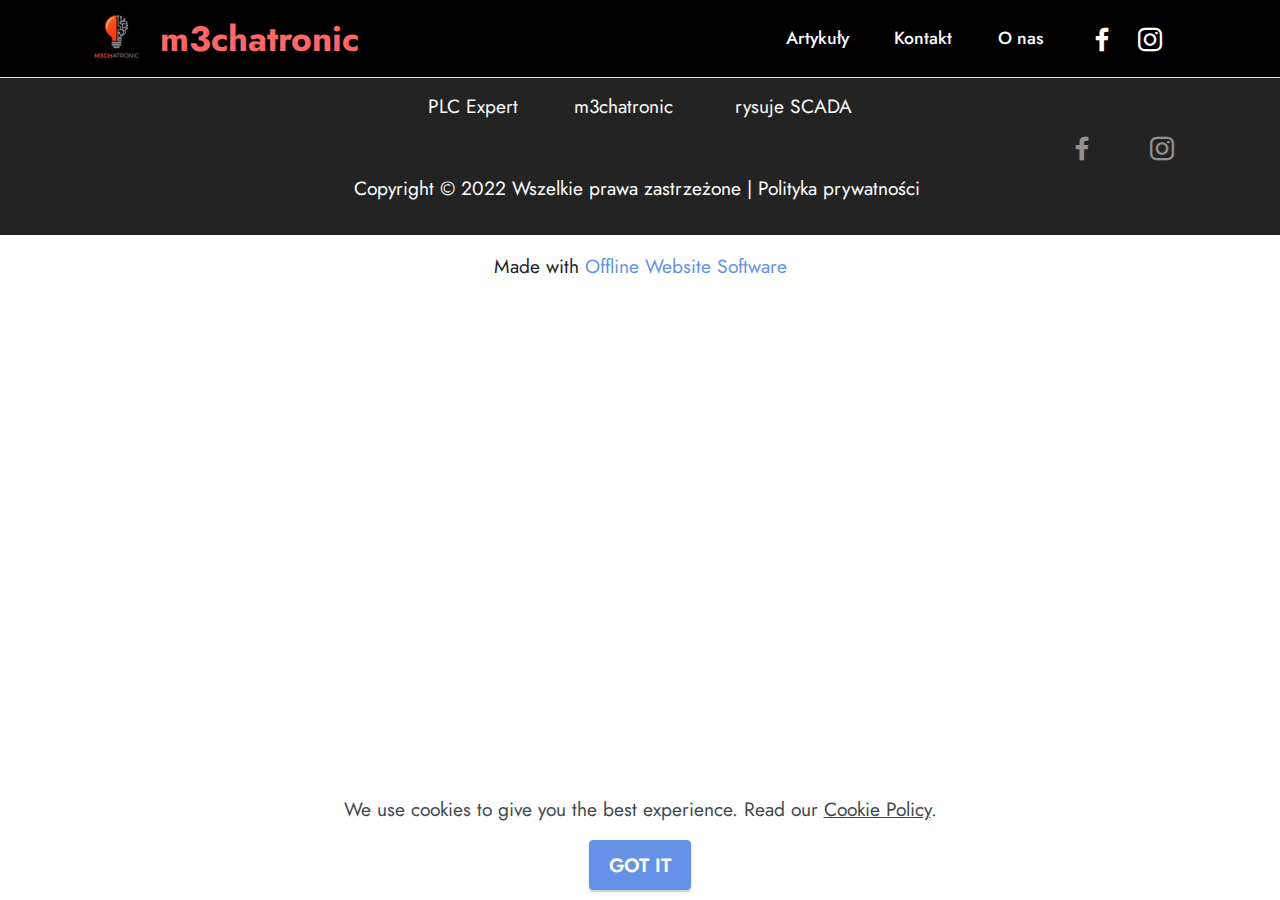
<file: polityka-prywatnosci.html>
<!DOCTYPE html>
<html  >
<head>
  <!-- Site made with Mobirise Website Builder v5.7.4, https://mobirise.com -->
  <meta charset="UTF-8">
  <meta http-equiv="X-UA-Compatible" content="IE=edge">
  <meta name="generator" content="Mobirise v5.7.4, mobirise.com">
  <meta name="viewport" content="width=device-width, initial-scale=1, minimum-scale=1">
  <link rel="shortcut icon" href="assets/images/319889830-871912367182882-798373613219772080-n-1-121x151.jpeg" type="image/x-icon">
  <meta name="description" content="To jest opis widoczny w wyszukiwarce">
  
  
  <title>polityka-prywatnosci</title>
  <link rel="stylesheet" href="assets/bootstrap/css/bootstrap.min.css">
  <link rel="stylesheet" href="assets/bootstrap/css/bootstrap-grid.min.css">
  <link rel="stylesheet" href="assets/bootstrap/css/bootstrap-reboot.min.css">
  <link rel="stylesheet" href="assets/animatecss/animate.css">
  <link rel="stylesheet" href="assets/dropdown/css/style.css">
  <link rel="stylesheet" href="assets/socicon/css/styles.css">
  <link rel="stylesheet" href="assets/theme/css/style.css">
  <link rel="preload" href="https://fonts.googleapis.com/css?family=Jost:100,200,300,400,500,600,700,800,900,100i,200i,300i,400i,500i,600i,700i,800i,900i&display=swap" as="style" onload="this.onload=null;this.rel='stylesheet'">
  <noscript><link rel="stylesheet" href="https://fonts.googleapis.com/css?family=Jost:100,200,300,400,500,600,700,800,900,100i,200i,300i,400i,500i,600i,700i,800i,900i&display=swap"></noscript>
  <link rel="preload" as="style" href="assets/mobirise/css/mbr-additional.css"><link rel="stylesheet" href="assets/mobirise/css/mbr-additional.css" type="text/css">

  
  
  
</head>
<body>
  
  <section data-bs-version="5.1" class="menu cid-s48OLK6784" once="menu" id="menu1-w">
    
    <nav class="navbar navbar-dropdown navbar-fixed-top navbar-expand-lg">
        <div class="container">
            <div class="navbar-brand">
                <span class="navbar-logo">
                    <a href="index.html">
                        <img src="assets/images/319889830-871912367182882-798373613219772080-n-1-121x151.jpeg" alt="m3chatronic.com" style="height: 3.8rem;">
                    </a>
                </span>
                <span class="navbar-caption-wrap"><a class="navbar-caption text-secondary display-5" href="https://mobiri.se">m3chatronic&nbsp;</a></span>
            </div>
            <button class="navbar-toggler" type="button" data-toggle="collapse" data-bs-toggle="collapse" data-target="#navbarSupportedContent" data-bs-target="#navbarSupportedContent" aria-controls="navbarNavAltMarkup" aria-expanded="false" aria-label="Toggle navigation">
                <div class="hamburger">
                    <span></span>
                    <span></span>
                    <span></span>
                    <span></span>
                </div>
            </button>
            <div class="collapse navbar-collapse" id="navbarSupportedContent">
                <ul class="navbar-nav nav-dropdown nav-right" data-app-modern-menu="true"><li class="nav-item"><a class="nav-link link text-white text-primary display-4" href="index.html#content1-r">Artykuły</a></li><li class="nav-item"><a class="nav-link link text-white text-primary display-4" href="index.html#form5-1d">Kontakt</a></li><li class="nav-item"><a class="nav-link link text-white text-primary display-4" href="index.html#content13-1g">O nas</a></li></ul>
                <div class="icons-menu">
                    <a class="iconfont-wrapper" href="https://www.facebook.com/M3chatronic-103141155796540" target="_blank">
                        <span class="p-2 mbr-iconfont socicon-facebook socicon"></span>
                    </a>
                    <a class="iconfont-wrapper" href="https://www.instagram.com/_m3chatronic_/" target="_blank">
                        <span class="p-2 mbr-iconfont socicon-instagram socicon"></span>
                    </a>
                    
                    
                </div>
                
            </div>
        </div>
    </nav>

</section>

<section data-bs-version="5.1" class="footer3 cid-s48P1Icc8J" once="footers" id="footer3-x">

    

    

    <div class="container">
        <div class="media-container-row align-center mbr-white">
            <div class="row row-links">
                <ul class="foot-menu">
                    
                    
                    
                    
                    
                <li class="foot-menu-item mbr-fonts-style display-7"><a href="https://www.plcexpert.pl" class="text-white">PLC Expert&nbsp;</a> &nbsp;&nbsp;</li><li class="foot-menu-item mbr-fonts-style display-7"><a href="index.html#top" class="text-white">m3chatronic</a></li><li class="foot-menu-item mbr-fonts-style display-7">&nbsp; &nbsp; &nbsp;<a href="https://www.rysujescada.pl" class="text-white">rysuje SCADA</a></li></ul>
            </div>
            <div class="row social-row">
                <div class="social-list align-right pb-2">
                    
                    
                    
                    
                    
                    
                <div class="soc-item">
                        <a href="https://twitter.com/mobirise" target="_blank">
                            <span class="mbr-iconfont mbr-iconfont-social socicon-twitter socicon" style="color: rgb(35, 35, 35); fill: rgb(35, 35, 35);"></span>
                        </a>
                    </div><div class="soc-item">
                        <a href="https://www.facebook.com/M3chatronic-103141155796540" target="_blank">
                            <span class="mbr-iconfont mbr-iconfont-social socicon-facebook socicon"></span>
                        </a>
                    </div><div class="soc-item">
                        <a href="https://www.youtube.com/c/mobirise" target="_blank">
                            <span class="mbr-iconfont mbr-iconfont-social socicon-youtube socicon" style="color: rgb(35, 35, 35); fill: rgb(35, 35, 35);"></span>
                        </a>
                    </div><div class="soc-item">
                        <a href="https://www.instagram.com/_m3chatronic_/" target="_blank">
                            <span class="mbr-iconfont mbr-iconfont-social socicon-instagram socicon"></span>
                        </a>
                    </div></div>
            </div>
            <div class="row row-copirayt">
                <p class="mbr-text mb-0 mbr-fonts-style mbr-white align-center display-7">Copyright © 2022 Wszelkie prawa zastrzeżone | Polityka prywatności&nbsp;</p>
            </div>
        </div>
    </div>
</section><section class="display-7" style="padding: 0;align-items: center;justify-content: center;flex-wrap: wrap;    align-content: center;display: flex;position: relative;height: 4rem;"><a href="https://mobiri.se/" style="flex: 1 1;height: 4rem;position: absolute;width: 100%;z-index: 1;"><img alt="" style="height: 4rem;" src="[data-uri]"></a><p style="margin: 0;text-align: center;" class="display-7">Made with &#8204;</p><a style="z-index:1" href="https://mobirise.com/offline-website-builder.html">Offline Website Software</a></section><script src="assets/bootstrap/js/bootstrap.bundle.min.js"></script>  <script src="assets/web/assets/cookies-alert-plugin/cookies-alert-core.js"></script>  <script src="assets/web/assets/cookies-alert-plugin/cookies-alert-script.js"></script>  <script src="assets/smoothscroll/smooth-scroll.js"></script>  <script src="assets/ytplayer/index.js"></script>  <script src="assets/dropdown/js/navbar-dropdown.js"></script>  <script src="assets/theme/js/script.js"></script>  
  
  
<input name="cookieData" type="hidden" data-cookie-cookiesAlertType='false' data-cookie-customDialogSelector='null' data-cookie-colorText='#424a4d' data-cookie-colorBg='rgb(255, 255, 255)' data-cookie-opacityOverlay='1' data-cookie-textButton='GOT IT' data-cookie-rejectText='REJECT' data-cookie-colorButton='#6592e6' data-cookie-rejectColor='#ffffff' data-cookie-colorLink='#424a4d' data-cookie-underlineLink='true' data-cookie-text="We use cookies to give you the best experience. Read our <a href='polityka-prywatnosci.html'>Cookie Policy</a>.">
   <div id="scrollToTop" class="scrollToTop mbr-arrow-up"><a style="text-align: center;"><i class="mbr-arrow-up-icon mbr-arrow-up-icon-cm cm-icon cm-icon-smallarrow-up"></i></a></div>
    <input name="animation" type="hidden">
  </body>
</html>
</file>
<file: assets/parallax/jarallax.css>
.jarallax {
    position: relative;
    z-index: 0;
}
.jarallax > .jarallax-img {
    position: absolute;
    object-fit: cover;
    /* support for plugin https://github.com/bfred-it/object-fit-images */
    font-family: 'object-fit: cover;';
    top: 0;
    left: 0;
    width: 100%;
    height: 100%;
    z-index: -1;
}
</file>
<file: assets/dropdown/css/style.css>
.navbar-dropdown {
  left: 0;
  padding: 0;
  position: absolute;
  right: 0;
  top: 0;
  transition: all 0.45s ease;
  z-index: 1030;
  background: #282828; }
  .navbar-dropdown .navbar-logo {
    margin-right: 0.8rem;
    transition: margin 0.3s ease-in-out;
    vertical-align: middle; }
    .navbar-dropdown .navbar-logo img {
      height: 3.125rem;
      transition: all 0.3s ease-in-out; }
    .navbar-dropdown .navbar-logo.mbr-iconfont {
      font-size: 3.125rem;
      line-height: 3.125rem; }
  .navbar-dropdown .navbar-caption {
    font-weight: 700;
    white-space: normal;
    vertical-align: -4px;
    line-height: 3.125rem !important; }
    .navbar-dropdown .navbar-caption, .navbar-dropdown .navbar-caption:hover {
      color: inherit;
      text-decoration: none; }
  .navbar-dropdown .mbr-iconfont + .navbar-caption {
    vertical-align: -1px; }
  .navbar-dropdown.navbar-fixed-top {
    position: fixed; }
  .navbar-dropdown .navbar-brand span {
    vertical-align: -4px; }
  .navbar-dropdown.bg-color.transparent {
    background: none; }
  .navbar-dropdown.navbar-short .navbar-brand {
    padding: 0.625rem 0; }
    .navbar-dropdown.navbar-short .navbar-brand span {
      vertical-align: -1px; }
  .navbar-dropdown.navbar-short .navbar-caption {
    line-height: 2.375rem !important;
    vertical-align: -2px; }
  .navbar-dropdown.navbar-short .navbar-logo {
    margin-right: 0.5rem; }
    .navbar-dropdown.navbar-short .navbar-logo img {
      height: 2.375rem; }
    .navbar-dropdown.navbar-short .navbar-logo.mbr-iconfont {
      font-size: 2.375rem;
      line-height: 2.375rem; }
  .navbar-dropdown.navbar-short .mbr-table-cell {
    height: 3.625rem; }
  .navbar-dropdown .navbar-close {
    left: 0.6875rem;
    position: fixed;
    top: 0.75rem;
    z-index: 1000; }
  .navbar-dropdown .hamburger-icon {
    content: "";
    display: inline-block;
    vertical-align: middle;
    width: 16px;
    -webkit-box-shadow: 0 -6px 0 1px #282828,0 0 0 1px #282828,0 6px 0 1px #282828;
    -moz-box-shadow: 0 -6px 0 1px #282828,0 0 0 1px #282828,0 6px 0 1px #282828;
    box-shadow: 0 -6px 0 1px #282828,0 0 0 1px #282828,0 6px 0 1px #282828; }

.dropdown-menu .dropdown-toggle[data-toggle="dropdown-submenu"]::after {
  border-bottom: 0.35em solid transparent;
  border-left: 0.35em solid;
  border-right: 0;
  border-top: 0.35em solid transparent;
  margin-left: 0.3rem; }

.dropdown-menu .dropdown-item:focus {
  outline: 0; }

.nav-dropdown {
  font-size: 0.75rem;
  font-weight: 500;
  height: auto !important; }
  .nav-dropdown .nav-btn {
    padding-left: 1rem; }
  .nav-dropdown .link {
    margin: .667em 1.667em;
    font-weight: 500;
    padding: 0;
    transition: color .2s ease-in-out; }
    .nav-dropdown .link.dropdown-toggle {
      margin-right: 2.583em; }
      .nav-dropdown .link.dropdown-toggle::after {
        margin-left: .25rem;
        border-top: 0.35em solid;
        border-right: 0.35em solid transparent;
        border-left: 0.35em solid transparent;
        border-bottom: 0; }
      .nav-dropdown .link.dropdown-toggle[aria-expanded="true"] {
        margin: 0;
        padding: 0.667em 3.263em  0.667em 1.667em; }
  .nav-dropdown .link::after,
  .nav-dropdown .dropdown-item::after {
    color: inherit; }
  .nav-dropdown .btn {
    font-size: 0.75rem;
    font-weight: 700;
    letter-spacing: 0;
    margin-bottom: 0;
    padding-left: 1.25rem;
    padding-right: 1.25rem; }
  .nav-dropdown .dropdown-menu {
    border-radius: 0;
    border: 0;
    left: 0;
    margin: 0;
    padding-bottom: 1.25rem;
    padding-top: 1.25rem;
    position: relative; }
  .nav-dropdown .dropdown-submenu {
    margin-left: 0.125rem;
    top: 0; }
  .nav-dropdown .dropdown-item {
    font-weight: 500;
    line-height: 2;
    padding: 0.3846em 4.615em 0.3846em 1.5385em;
    position: relative;
    transition: color .2s ease-in-out, background-color .2s ease-in-out; }
    .nav-dropdown .dropdown-item::after {
      margin-top: -0.3077em;
      position: absolute;
      right: 1.1538em;
      top: 50%; }
    .nav-dropdown .dropdown-item:focus, .nav-dropdown .dropdown-item:hover {
      background: none; }

@media (max-width: 767px) {
  .nav-dropdown.navbar-toggleable-sm {
    bottom: 0;
    display: none;
    left: 0;
    overflow-x: hidden;
    position: fixed;
    top: 0;
    transform: translateX(-100%);
    -ms-transform: translateX(-100%);
    -webkit-transform: translateX(-100%);
    width: 18.75rem;
    z-index: 999; } }
.nav-dropdown.navbar-toggleable-xl {
  bottom: 0;
  display: none;
  left: 0;
  overflow-x: hidden;
  position: fixed;
  top: 0;
  transform: translateX(-100%);
  -ms-transform: translateX(-100%);
  -webkit-transform: translateX(-100%);
  width: 18.75rem;
  z-index: 999; }

.nav-dropdown-sm {
  display: block !important;
  overflow-x: hidden;
  overflow: auto;
  padding-top: 3.875rem; }
  .nav-dropdown-sm::after {
    content: "";
    display: block;
    height: 3rem;
    width: 100%; }
  .nav-dropdown-sm.collapse.in ~ .navbar-close {
    display: block !important; }
  .nav-dropdown-sm.collapsing, .nav-dropdown-sm.collapse.in {
    transform: translateX(0);
    -ms-transform: translateX(0);
    -webkit-transform: translateX(0);
    transition: all 0.25s ease-out;
    -webkit-transition: all 0.25s ease-out;
    background: #282828; }
  .nav-dropdown-sm.collapsing[aria-expanded="false"] {
    transform: translateX(-100%);
    -ms-transform: translateX(-100%);
    -webkit-transform: translateX(-100%); }
  .nav-dropdown-sm .nav-item {
    display: block;
    margin-left: 0 !important;
    padding-left: 0; }
  .nav-dropdown-sm .link,
  .nav-dropdown-sm .dropdown-item {
    border-top: 1px dotted rgba(255, 255, 255, 0.1);
    font-size: 0.8125rem;
    line-height: 1.6;
    margin: 0 !important;
    padding: 0.875rem 2.4rem 0.875rem 1.5625rem !important;
    position: relative;
    white-space: normal; }
    .nav-dropdown-sm .link:focus, .nav-dropdown-sm .link:hover,
    .nav-dropdown-sm .dropdown-item:focus,
    .nav-dropdown-sm .dropdown-item:hover {
      background: rgba(0, 0, 0, 0.2) !important;
      color: #c0a375; }
  .nav-dropdown-sm .nav-btn {
    position: relative;
    padding: 1.5625rem 1.5625rem 0 1.5625rem; }
    .nav-dropdown-sm .nav-btn::before {
      border-top: 1px dotted rgba(255, 255, 255, 0.1);
      content: "";
      left: 0;
      position: absolute;
      top: 0;
      width: 100%; }
    .nav-dropdown-sm .nav-btn + .nav-btn {
      padding-top: 0.625rem; }
      .nav-dropdown-sm .nav-btn + .nav-btn::before {
        display: none; }
  .nav-dropdown-sm .btn {
    padding: 0.625rem 0; }
  .nav-dropdown-sm .dropdown-toggle[data-toggle="dropdown-submenu"]::after {
    margin-left: .25rem;
    border-top: 0.35em solid;
    border-right: 0.35em solid transparent;
    border-left: 0.35em solid transparent;
    border-bottom: 0; }
  .nav-dropdown-sm .dropdown-toggle[data-toggle="dropdown-submenu"][aria-expanded="true"]::after {
    border-top: 0;
    border-right: 0.35em solid transparent;
    border-left: 0.35em solid transparent;
    border-bottom: 0.35em solid; }
  .nav-dropdown-sm .dropdown-menu {
    margin: 0;
    padding: 0;
    position: relative;
    top: 0;
    left: 0;
    width: 100%;
    border: 0;
    float: none;
    border-radius: 0;
    background: none; }
  .nav-dropdown-sm .dropdown-submenu {
    left: 100%;
    margin-left: 0.125rem;
    margin-top: -1.25rem;
    top: 0; }

.navbar-toggleable-sm .nav-dropdown .dropdown-menu {
  position: absolute; }

.navbar-toggleable-sm .nav-dropdown .dropdown-submenu {
  left: 100%;
  margin-left: 0.125rem;
  margin-top: -1.25rem;
  top: 0; }

.navbar-toggleable-sm.opened .nav-dropdown .dropdown-menu {
  position: relative; }

.navbar-toggleable-sm.opened .nav-dropdown .dropdown-submenu {
  left: 0;
  margin-left: 00rem;
  margin-top: 0rem;
  top: 0; }

.is-builder .nav-dropdown.collapsing {
  transition: none !important; }
</file>
<file: assets/socicon/css/styles.css>
@charset "UTF-8";

@font-face {
  font-family: 'Socicon';
  src:  url('../fonts/socicon.eot');
  src:  url('../fonts/socicon.eot?#iefix') format('embedded-opentype'),
    url('../fonts/socicon.woff2') format('woff2'),
    url('../fonts/socicon.ttf') format('truetype'),
    url('../fonts/socicon.woff') format('woff'),
    url('../fonts/socicon.svg#socicon') format('svg');
  font-weight: normal;
  font-style: normal;
  font-display: swap;
}

[data-icon]:before {
  font-family: "socicon" !important;
  content: attr(data-icon);
  font-style: normal !important;
  font-weight: normal !important;
  font-variant: normal !important;
  text-transform: none !important;
  speak: none;
  line-height: 1;
  -webkit-font-smoothing: antialiased;
  -moz-osx-font-smoothing: grayscale;
}

[class^="socicon-"], [class*=" socicon-"] {
  /* use !important to prevent issues with browser extensions that change fonts */
  font-family: 'Socicon' !important;
  speak: none;
  font-style: normal;
  font-weight: normal;
  font-variant: normal;
  text-transform: none;
  line-height: 1;

  /* Better Font Rendering =========== */
  -webkit-font-smoothing: antialiased;
  -moz-osx-font-smoothing: grayscale;
}

.socicon-eitaa:before {
  content: "\e97c";
}
.socicon-soroush:before {
  content: "\e97d";
}
.socicon-bale:before {
  content: "\e97e";
}
.socicon-zazzle:before {
  content: "\e97b";
}
.socicon-society6:before {
  content: "\e97a";
}
.socicon-redbubble:before {
  content: "\e979";
}
.socicon-avvo:before {
  content: "\e978";
}
.socicon-stitcher:before {
  content: "\e977";
}
.socicon-googlehangouts:before {
  content: "\e974";
}
.socicon-dlive:before {
  content: "\e975";
}
.socicon-vsco:before {
  content: "\e976";
}
.socicon-flipboard:before {
  content: "\e973";
}
.socicon-ubuntu:before {
  content: "\e958";
}
.socicon-artstation:before {
  content: "\e959";
}
.socicon-invision:before {
  content: "\e95a";
}
.socicon-torial:before {
  content: "\e95b";
}
.socicon-collectorz:before {
  content: "\e95c";
}
.socicon-seenthis:before {
  content: "\e95d";
}
.socicon-googleplaymusic:before {
  content: "\e95e";
}
.socicon-debian:before {
  content: "\e95f";
}
.socicon-filmfreeway:before {
  content: "\e960";
}
.socicon-gnome:before {
  content: "\e961";
}
.socicon-itchio:before {
  content: "\e962";
}
.socicon-jamendo:before {
  content: "\e963";
}
.socicon-mix:before {
  content: "\e964";
}
.socicon-sharepoint:before {
  content: "\e965";
}
.socicon-tinder:before {
  content: "\e966";
}
.socicon-windguru:before {
  content: "\e967";
}
.socicon-cdbaby:before {
  content: "\e968";
}
.socicon-elementaryos:before {
  content: "\e969";
}
.socicon-stage32:before {
  content: "\e96a";
}
.socicon-tiktok:before {
  content: "\e96b";
}
.socicon-gitter:before {
  content: "\e96c";
}
.socicon-letterboxd:before {
  content: "\e96d";
}
.socicon-threema:before {
  content: "\e96e";
}
.socicon-splice:before {
  content: "\e96f";
}
.socicon-metapop:before {
  content: "\e970";
}
.socicon-naver:before {
  content: "\e971";
}
.socicon-remote:before {
  content: "\e972";
}
.socicon-internet:before {
  content: "\e957";
}
.socicon-moddb:before {
  content: "\e94b";
}
.socicon-indiedb:before {
  content: "\e94c";
}
.socicon-traxsource:before {
  content: "\e94d";
}
.socicon-gamefor:before {
  content: "\e94e";
}
.socicon-pixiv:before {
  content: "\e94f";
}
.socicon-myanimelist:before {
  content: "\e950";
}
.socicon-blackberry:before {
  content: "\e951";
}
.socicon-wickr:before {
  content: "\e952";
}
.socicon-spip:before {
  content: "\e953";
}
.socicon-napster:before {
  content: "\e954";
}
.socicon-beatport:before {
  content: "\e955";
}
.socicon-hackerone:before {
  content: "\e956";
}
.socicon-hackernews:before {
  content: "\e946";
}
.socicon-smashwords:before {
  content: "\e947";
}
.socicon-kobo:before {
  content: "\e948";
}
.socicon-bookbub:before {
  content: "\e949";
}
.socicon-mailru:before {
  content: "\e94a";
}
.socicon-gitlab:before {
  content: "\e945";
}
.socicon-instructables:before {
  content: "\e944";
}
.socicon-portfolio:before {
  content: "\e943";
}
.socicon-codered:before {
  content: "\e940";
}
.socicon-origin:before {
  content: "\e941";
}
.socicon-nextdoor:before {
  content: "\e942";
}
.socicon-udemy:before {
  content: "\e93f";
}
.socicon-livemaster:before {
  content: "\e93e";
}
.socicon-crunchbase:before {
  content: "\e93b";
}
.socicon-homefy:before {
  content: "\e93c";
}
.socicon-calendly:before {
  content: "\e93d";
}
.socicon-realtor:before {
  content: "\e90f";
}
.socicon-tidal:before {
  content: "\e910";
}
.socicon-qobuz:before {
  content: "\e911";
}
.socicon-natgeo:before {
  content: "\e912";
}
.socicon-mastodon:before {
  content: "\e913";
}
.socicon-unsplash:before {
  content: "\e914";
}
.socicon-homeadvisor:before {
  content: "\e915";
}
.socicon-angieslist:before {
  content: "\e916";
}
.socicon-codepen:before {
  content: "\e917";
}
.socicon-slack:before {
  content: "\e918";
}
.socicon-openaigym:before {
  content: "\e919";
}
.socicon-logmein:before {
  content: "\e91a";
}
.socicon-fiverr:before {
  content: "\e91b";
}
.socicon-gotomeeting:before {
  content: "\e91c";
}
.socicon-aliexpress:before {
  content: "\e91d";
}
.socicon-guru:before {
  content: "\e91e";
}
.socicon-appstore:before {
  content: "\e91f";
}
.socicon-homes:before {
  content: "\e920";
}
.socicon-zoom:before {
  content: "\e921";
}
.socicon-alibaba:before {
  content: "\e922";
}
.socicon-craigslist:before {
  content: "\e923";
}
.socicon-wix:before {
  content: "\e924";
}
.socicon-redfin:before {
  content: "\e925";
}
.socicon-googlecalendar:before {
  content: "\e926";
}
.socicon-shopify:before {
  content: "\e927";
}
.socicon-freelancer:before {
  content: "\e928";
}
.socicon-seedrs:before {
  content: "\e929";
}
.socicon-bing:before {
  content: "\e92a";
}
.socicon-doodle:before {
  content: "\e92b";
}
.socicon-bonanza:before {
  content: "\e92c";
}
.socicon-squarespace:before {
  content: "\e92d";
}
.socicon-toptal:before {
  content: "\e92e";
}
.socicon-gust:before {
  content: "\e92f";
}
.socicon-ask:before {
  content: "\e930";
}
.socicon-trulia:before {
  content: "\e931";
}
.socicon-loomly:before {
  content: "\e932";
}
.socicon-ghost:before {
  content: "\e933";
}
.socicon-upwork:before {
  content: "\e934";
}
.socicon-fundable:before {
  content: "\e935";
}
.socicon-booking:before {
  content: "\e936";
}
.socicon-googlemaps:before {
  content: "\e937";
}
.socicon-zillow:before {
  content: "\e938";
}
.socicon-niconico:before {
  content: "\e939";
}
.socicon-toneden:before {
  content: "\e93a";
}
.socicon-augment:before {
  content: "\e908";
}
.socicon-bitbucket:before {
  content: "\e909";
}
.socicon-fyuse:before {
  content: "\e90a";
}
.socicon-yt-gaming:before {
  content: "\e90b";
}
.socicon-sketchfab:before {
  content: "\e90c";
}
.socicon-mobcrush:before {
  content: "\e90d";
}
.socicon-microsoft:before {
  content: "\e90e";
}
.socicon-pandora:before {
  content: "\e907";
}
.socicon-messenger:before {
  content: "\e906";
}
.socicon-gamewisp:before {
  content: "\e905";
}
.socicon-bloglovin:before {
  content: "\e904";
}
.socicon-tunein:before {
  content: "\e903";
}
.socicon-gamejolt:before {
  content: "\e901";
}
.socicon-trello:before {
  content: "\e902";
}
.socicon-spreadshirt:before {
  content: "\e900";
}
.socicon-500px:before {
  content: "\e000";
}
.socicon-8tracks:before {
  content: "\e001";
}
.socicon-airbnb:before {
  content: "\e002";
}
.socicon-alliance:before {
  content: "\e003";
}
.socicon-amazon:before {
  content: "\e004";
}
.socicon-amplement:before {
  content: "\e005";
}
.socicon-android:before {
  content: "\e006";
}
.socicon-angellist:before {
  content: "\e007";
}
.socicon-apple:before {
  content: "\e008";
}
.socicon-appnet:before {
  content: "\e009";
}
.socicon-baidu:before {
  content: "\e00a";
}
.socicon-bandcamp:before {
  content: "\e00b";
}
.socicon-battlenet:before {
  content: "\e00c";
}
.socicon-mixer:before {
  content: "\e00d";
}
.socicon-bebee:before {
  content: "\e00e";
}
.socicon-bebo:before {
  content: "\e00f";
}
.socicon-behance:before {
  content: "\e010";
}
.socicon-blizzard:before {
  content: "\e011";
}
.socicon-blogger:before {
  content: "\e012";
}
.socicon-buffer:before {
  content: "\e013";
}
.socicon-chrome:before {
  content: "\e014";
}
.socicon-coderwall:before {
  content: "\e015";
}
.socicon-curse:before {
  content: "\e016";
}
.socicon-dailymotion:before {
  content: "\e017";
}
.socicon-deezer:before {
  content: "\e018";
}
.socicon-delicious:before {
  content: "\e019";
}
.socicon-deviantart:before {
  content: "\e01a";
}
.socicon-diablo:before {
  content: "\e01b";
}
.socicon-digg:before {
  content: "\e01c";
}
.socicon-discord:before {
  content: "\e01d";
}
.socicon-disqus:before {
  content: "\e01e";
}
.socicon-douban:before {
  content: "\e01f";
}
.socicon-draugiem:before {
  content: "\e020";
}
.socicon-dribbble:before {
  content: "\e021";
}
.socicon-drupal:before {
  content: "\e022";
}
.socicon-ebay:before {
  content: "\e023";
}
.socicon-ello:before {
  content: "\e024";
}
.socicon-endomodo:before {
  content: "\e025";
}
.socicon-envato:before {
  content: "\e026";
}
.socicon-etsy:before {
  content: "\e027";
}
.socicon-facebook:before {
  content: "\e028";
}
.socicon-feedburner:before {
  content: "\e029";
}
.socicon-filmweb:before {
  content: "\e02a";
}
.socicon-firefox:before {
  content: "\e02b";
}
.socicon-flattr:before {
  content: "\e02c";
}
.socicon-flickr:before {
  content: "\e02d";
}
.socicon-formulr:before {
  content: "\e02e";
}
.socicon-forrst:before {
  content: "\e02f";
}
.socicon-foursquare:before {
  content: "\e030";
}
.socicon-friendfeed:before {
  content: "\e031";
}
.socicon-github:before {
  content: "\e032";
}
.socicon-goodreads:before {
  content: "\e033";
}
.socicon-google:before {
  content: "\e034";
}
.socicon-googlescholar:before {
  content: "\e035";
}
.socicon-googlegroups:before {
  content: "\e036";
}
.socicon-googlephotos:before {
  content: "\e037";
}
.socicon-googleplus:before {
  content: "\e038";
}
.socicon-grooveshark:before {
  content: "\e039";
}
.socicon-hackerrank:before {
  content: "\e03a";
}
.socicon-hearthstone:before {
  content: "\e03b";
}
.socicon-hellocoton:before {
  content: "\e03c";
}
.socicon-heroes:before {
  content: "\e03d";
}
.socicon-smashcast:before {
  content: "\e03e";
}
.socicon-horde:before {
  content: "\e03f";
}
.socicon-houzz:before {
  content: "\e040";
}
.socicon-icq:before {
  content: "\e041";
}
.socicon-identica:before {
  content: "\e042";
}
.socicon-imdb:before {
  content: "\e043";
}
.socicon-instagram:before {
  content: "\e044";
}
.socicon-issuu:before {
  content: "\e045";
}
.socicon-istock:before {
  content: "\e046";
}
.socicon-itunes:before {
  content: "\e047";
}
.socicon-keybase:before {
  content: "\e048";
}
.socicon-lanyrd:before {
  content: "\e049";
}
.socicon-lastfm:before {
  content: "\e04a";
}
.socicon-line:before {
  content: "\e04b";
}
.socicon-linkedin:before {
  content: "\e04c";
}
.socicon-livejournal:before {
  content: "\e04d";
}
.socicon-lyft:before {
  content: "\e04e";
}
.socicon-macos:before {
  content: "\e04f";
}
.socicon-mail:before {
  content: "\e050";
}
.socicon-medium:before {
  content: "\e051";
}
.socicon-meetup:before {
  content: "\e052";
}
.socicon-mixcloud:before {
  content: "\e053";
}
.socicon-modelmayhem:before {
  content: "\e054";
}
.socicon-mumble:before {
  content: "\e055";
}
.socicon-myspace:before {
  content: "\e056";
}
.socicon-newsvine:before {
  content: "\e057";
}
.socicon-nintendo:before {
  content: "\e058";
}
.socicon-npm:before {
  content: "\e059";
}
.socicon-odnoklassniki:before {
  content: "\e05a";
}
.socicon-openid:before {
  content: "\e05b";
}
.socicon-opera:before {
  content: "\e05c";
}
.socicon-outlook:before {
  content: "\e05d";
}
.socicon-overwatch:before {
  content: "\e05e";
}
.socicon-patreon:before {
  content: "\e05f";
}
.socicon-paypal:before {
  content: "\e060";
}
.socicon-periscope:before {
  content: "\e061";
}
.socicon-persona:before {
  content: "\e062";
}
.socicon-pinterest:before {
  content: "\e063";
}
.socicon-play:before {
  content: "\e064";
}
.socicon-player:before {
  content: "\e065";
}
.socicon-playstation:before {
  content: "\e066";
}
.socicon-pocket:before {
  content: "\e067";
}
.socicon-qq:before {
  content: "\e068";
}
.socicon-quora:before {
  content: "\e069";
}
.socicon-raidcall:before {
  content: "\e06a";
}
.socicon-ravelry:before {
  content: "\e06b";
}
.socicon-reddit:before {
  content: "\e06c";
}
.socicon-renren:before {
  content: "\e06d";
}
.socicon-researchgate:before {
  content: "\e06e";
}
.socicon-residentadvisor:before {
  content: "\e06f";
}
.socicon-reverbnation:before {
  content: "\e070";
}
.socicon-rss:before {
  content: "\e071";
}
.socicon-sharethis:before {
  content: "\e072";
}
.socicon-skype:before {
  content: "\e073";
}
.socicon-slideshare:before {
  content: "\e074";
}
.socicon-smugmug:before {
  content: "\e075";
}
.socicon-snapchat:before {
  content: "\e076";
}
.socicon-songkick:before {
  content: "\e077";
}
.socicon-soundcloud:before {
  content: "\e078";
}
.socicon-spotify:before {
  content: "\e079";
}
.socicon-stackexchange:before {
  content: "\e07a";
}
.socicon-stackoverflow:before {
  content: "\e07b";
}
.socicon-starcraft:before {
  content: "\e07c";
}
.socicon-stayfriends:before {
  content: "\e07d";
}
.socicon-steam:before {
  content: "\e07e";
}
.socicon-storehouse:before {
  content: "\e07f";
}
.socicon-strava:before {
  content: "\e080";
}
.socicon-streamjar:before {
  content: "\e081";
}
.socicon-stumbleupon:before {
  content: "\e082";
}
.socicon-swarm:before {
  content: "\e083";
}
.socicon-teamspeak:before {
  content: "\e084";
}
.socicon-teamviewer:before {
  content: "\e085";
}
.socicon-technorati:before {
  content: "\e086";
}
.socicon-telegram:before {
  content: "\e087";
}
.socicon-tripadvisor:before {
  content: "\e088";
}
.socicon-tripit:before {
  content: "\e089";
}
.socicon-triplej:before {
  content: "\e08a";
}
.socicon-tumblr:before {
  content: "\e08b";
}
.socicon-twitch:before {
  content: "\e08c";
}
.socicon-twitter:before {
  content: "\e08d";
}
.socicon-uber:before {
  content: "\e08e";
}
.socicon-ventrilo:before {
  content: "\e08f";
}
.socicon-viadeo:before {
  content: "\e090";
}
.socicon-viber:before {
  content: "\e091";
}
.socicon-viewbug:before {
  content: "\e092";
}
.socicon-vimeo:before {
  content: "\e093";
}
.socicon-vine:before {
  content: "\e094";
}
.socicon-vkontakte:before {
  content: "\e095";
}
.socicon-warcraft:before {
  content: "\e096";
}
.socicon-wechat:before {
  content: "\e097";
}
.socicon-weibo:before {
  content: "\e098";
}
.socicon-whatsapp:before {
  content: "\e099";
}
.socicon-wikipedia:before {
  content: "\e09a";
}
.socicon-windows:before {
  content: "\e09b";
}
.socicon-wordpress:before {
  content: "\e09c";
}
.socicon-wykop:before {
  content: "\e09d";
}
.socicon-xbox:before {
  content: "\e09e";
}
.socicon-xing:before {
  content: "\e09f";
}
.socicon-yahoo:before {
  content: "\e0a0";
}
.socicon-yammer:before {
  content: "\e0a1";
}
.socicon-yandex:before {
  content: "\e0a2";
}
.socicon-yelp:before {
  content: "\e0a3";
}
.socicon-younow:before {
  content: "\e0a4";
}
.socicon-youtube:before {
  content: "\e0a5";
}
.socicon-zapier:before {
  content: "\e0a6";
}
.socicon-zerply:before {
  content: "\e0a7";
}
.socicon-zomato:before {
  content: "\e0a8";
}
.socicon-zynga:before {
  content: "\e0a9";
}
</file>
<file: assets/theme/css/style.css>
@charset "UTF-8";
section {
  background-color: #ffffff;
}

body {
  font-style: normal;
  line-height: 1.5;
  font-weight: 400;
  color: #232323;
  position: relative;
}

button {
  background-color: transparent;
  border-color: transparent;
}

section,
.container,
.container-fluid {
  position: relative;
  word-wrap: break-word;
}

a.mbr-iconfont:hover {
  text-decoration: none;
}

.article .lead p,
.article .lead ul,
.article .lead ol,
.article .lead pre,
.article .lead blockquote {
  margin-bottom: 0;
}

a {
  font-style: normal;
  font-weight: 400;
  cursor: pointer;
}
a, a:hover {
  text-decoration: none;
}

.mbr-section-title {
  font-style: normal;
  line-height: 1.3;
}

.mbr-section-subtitle {
  line-height: 1.3;
}

.mbr-text {
  font-style: normal;
  line-height: 1.7;
}

h1,
h2,
h3,
h4,
h5,
h6,
.display-1,
.display-2,
.display-4,
.display-5,
.display-7,
span,
p,
a {
  line-height: 1;
  word-break: break-word;
  word-wrap: break-word;
  font-weight: 400;
}

b,
strong {
  font-weight: bold;
}

input:-webkit-autofill, input:-webkit-autofill:hover, input:-webkit-autofill:focus, input:-webkit-autofill:active {
  transition-delay: 9999s;
  -webkit-transition-property: background-color, color;
  transition-property: background-color, color;
}

textarea[type=hidden] {
  display: none;
}

section {
  background-position: 50% 50%;
  background-repeat: no-repeat;
  background-size: cover;
}
section .mbr-background-video,
section .mbr-background-video-preview {
  position: absolute;
  bottom: 0;
  left: 0;
  right: 0;
  top: 0;
}

.hidden {
  visibility: hidden;
}

.mbr-z-index20 {
  z-index: 20;
}

/*! Base colors */
.mbr-white {
  color: #ffffff;
}

.mbr-black {
  color: #111111;
}

.mbr-bg-white {
  background-color: #ffffff;
}

.mbr-bg-black {
  background-color: #000000;
}

/*! Text-aligns */
.align-left {
  text-align: left;
}

.align-center {
  text-align: center;
}

.align-right {
  text-align: right;
}

/*! Font-weight  */
.mbr-light {
  font-weight: 300;
}

.mbr-regular {
  font-weight: 400;
}

.mbr-semibold {
  font-weight: 500;
}

.mbr-bold {
  font-weight: 700;
}

/*! Media  */
.media-content {
  flex-basis: 100%;
}

.media-container-row {
  display: flex;
  flex-direction: row;
  flex-wrap: wrap;
  justify-content: center;
  align-content: center;
  align-items: start;
}
.media-container-row .media-size-item {
  width: 400px;
}

.media-container-column {
  display: flex;
  flex-direction: column;
  flex-wrap: wrap;
  justify-content: center;
  align-content: center;
  align-items: stretch;
}
.media-container-column > * {
  width: 100%;
}

@media (min-width: 992px) {
  .media-container-row {
    flex-wrap: nowrap;
  }
}
figure {
  margin-bottom: 0;
  overflow: hidden;
}

figure[mbr-media-size] {
  transition: width 0.1s;
}

img,
iframe {
  display: block;
  width: 100%;
}

.card {
  background-color: transparent;
  border: none;
}

.card-box {
  width: 100%;
}

.card-img {
  text-align: center;
  flex-shrink: 0;
  -webkit-flex-shrink: 0;
}

.media {
  max-width: 100%;
  margin: 0 auto;
}

.mbr-figure {
  align-self: center;
}

.media-container > div {
  max-width: 100%;
}

.mbr-figure img,
.card-img img {
  width: 100%;
}

@media (max-width: 991px) {
  .media-size-item {
    width: auto !important;
  }

  .media {
    width: auto;
  }

  .mbr-figure {
    width: 100% !important;
  }
}
/*! Buttons */
.mbr-section-btn {
  margin-left: -0.6rem;
  margin-right: -0.6rem;
  font-size: 0;
}

.btn {
  font-weight: 600;
  border-width: 1px;
  font-style: normal;
  margin: 0.6rem 0.6rem;
  white-space: normal;
  transition: all 0.2s ease-in-out;
  display: inline-flex;
  align-items: center;
  justify-content: center;
  word-break: break-word;
}

.btn-sm {
  font-weight: 600;
  letter-spacing: 0px;
  transition: all 0.3s ease-in-out;
}

.btn-md {
  font-weight: 600;
  letter-spacing: 0px;
  transition: all 0.3s ease-in-out;
}

.btn-lg {
  font-weight: 600;
  letter-spacing: 0px;
  transition: all 0.3s ease-in-out;
}

.btn-form {
  margin: 0;
}
.btn-form:hover {
  cursor: pointer;
}

nav .mbr-section-btn {
  margin-left: 0rem;
  margin-right: 0rem;
}

/*! Btn icon margin */
.btn .mbr-iconfont,
.btn.btn-sm .mbr-iconfont {
  order: 1;
  cursor: pointer;
  margin-left: 0.5rem;
  vertical-align: sub;
}

.btn.btn-md .mbr-iconfont,
.btn.btn-md .mbr-iconfont {
  margin-left: 0.8rem;
}

.mbr-regular {
  font-weight: 400;
}

.mbr-semibold {
  font-weight: 500;
}

.mbr-bold {
  font-weight: 700;
}

[type=submit] {
  -webkit-appearance: none;
}

/*! Full-screen */
.mbr-fullscreen .mbr-overlay {
  min-height: 100vh;
}

.mbr-fullscreen {
  display: flex;
  display: -moz-flex;
  display: -ms-flex;
  display: -o-flex;
  align-items: center;
  min-height: 100vh;
  padding-top: 3rem;
  padding-bottom: 3rem;
}

/*! Map */
.map {
  height: 25rem;
  position: relative;
}
.map iframe {
  width: 100%;
  height: 100%;
}

/*! Scroll to top arrow */
.mbr-arrow-up {
  bottom: 25px;
  right: 90px;
  position: fixed;
  text-align: right;
  z-index: 5000;
  color: #ffffff;
  font-size: 22px;
}

.mbr-arrow-up a {
  background: rgba(0, 0, 0, 0.2);
  border-radius: 50%;
  color: #fff;
  display: inline-block;
  height: 60px;
  width: 60px;
  border: 2px solid #fff;
  outline-style: none !important;
  position: relative;
  text-decoration: none;
  transition: all 0.3s ease-in-out;
  cursor: pointer;
  text-align: center;
}
.mbr-arrow-up a:hover {
  background-color: rgba(0, 0, 0, 0.4);
}
.mbr-arrow-up a i {
  line-height: 60px;
}

.mbr-arrow-up-icon {
  display: block;
  color: #fff;
}

.mbr-arrow-up-icon::before {
  content: "›";
  display: inline-block;
  font-family: serif;
  font-size: 22px;
  line-height: 1;
  font-style: normal;
  position: relative;
  top: 6px;
  left: -4px;
  transform: rotate(-90deg);
}

/*! Arrow Down */
.mbr-arrow {
  position: absolute;
  bottom: 45px;
  left: 50%;
  width: 60px;
  height: 60px;
  cursor: pointer;
  background-color: rgba(80, 80, 80, 0.5);
  border-radius: 50%;
  transform: translateX(-50%);
}
@media (max-width: 767px) {
  .mbr-arrow {
    display: none;
  }
}
.mbr-arrow > a {
  display: inline-block;
  text-decoration: none;
  outline-style: none;
  -webkit-animation: arrowdown 1.7s ease-in-out infinite;
          animation: arrowdown 1.7s ease-in-out infinite;
  color: #ffffff;
}
.mbr-arrow > a > i {
  position: absolute;
  top: -2px;
  left: 15px;
  font-size: 2rem;
}

#scrollToTop a i::before {
  content: "";
  position: absolute;
  display: block;
  border-bottom: 2.5px solid #fff;
  border-left: 2.5px solid #fff;
  width: 27.8%;
  height: 27.8%;
  left: 50%;
  top: 51%;
  transform: translateY(-30%) translateX(-50%) rotate(135deg);
}

@keyframes arrowdown {
  0% {
    transform: translateY(0px);
  }
  50% {
    transform: translateY(-5px);
  }
  100% {
    transform: translateY(0px);
  }
}
@-webkit-keyframes arrowdown {
  0% {
    transform: translateY(0px);
  }
  50% {
    transform: translateY(-5px);
  }
  100% {
    transform: translateY(0px);
  }
}
@media (max-width: 500px) {
  .mbr-arrow-up {
    left: 0;
    right: 0;
    text-align: center;
  }
}
/*Gradients animation*/
@keyframes gradient-animation {
  from {
    background-position: 0% 100%;
    -webkit-animation-timing-function: ease-in-out;
            animation-timing-function: ease-in-out;
  }
  to {
    background-position: 100% 0%;
    -webkit-animation-timing-function: ease-in-out;
            animation-timing-function: ease-in-out;
  }
}
@-webkit-keyframes gradient-animation {
  from {
    background-position: 0% 100%;
    -webkit-animation-timing-function: ease-in-out;
            animation-timing-function: ease-in-out;
  }
  to {
    background-position: 100% 0%;
    -webkit-animation-timing-function: ease-in-out;
            animation-timing-function: ease-in-out;
  }
}
.bg-gradient {
  background-size: 200% 200%;
  animation: gradient-animation 5s infinite alternate;
  -webkit-animation: gradient-animation 5s infinite alternate;
}

.menu .navbar-brand {
  display: -webkit-flex;
}
.menu .navbar-brand span {
  display: flex;
  display: -webkit-flex;
}
.menu .navbar-brand .navbar-caption-wrap {
  display: -webkit-flex;
}
.menu .navbar-brand .navbar-logo img {
  display: -webkit-flex;
  width: auto;
}
@media (min-width: 768px) and (max-width: 991px) {
  .menu .navbar-toggleable-sm .navbar-nav {
    display: -ms-flexbox;
  }
}
@media (max-width: 991px) {
  .menu .navbar-collapse {
    max-height: 93.5vh;
  }
  .menu .navbar-collapse.show {
    overflow: auto;
  }
}
@media (min-width: 992px) {
  .menu .navbar-nav.nav-dropdown {
    display: -webkit-flex;
  }
  .menu .navbar-toggleable-sm .navbar-collapse {
    display: -webkit-flex !important;
  }
  .menu .collapsed .navbar-collapse {
    max-height: 93.5vh;
  }
  .menu .collapsed .navbar-collapse.show {
    overflow: auto;
  }
}
@media (max-width: 767px) {
  .menu .navbar-collapse {
    max-height: 80vh;
  }
}

.nav-link .mbr-iconfont {
  margin-right: 0.5rem;
}

.navbar {
  display: -webkit-flex;
  -webkit-flex-wrap: wrap;
  -webkit-align-items: center;
  -webkit-justify-content: space-between;
}

.navbar-collapse {
  -webkit-flex-basis: 100%;
  -webkit-flex-grow: 1;
  -webkit-align-items: center;
}

.nav-dropdown .link {
  padding: 0.667em 1.667em !important;
  margin: 0 !important;
}

.nav {
  display: -webkit-flex;
  -webkit-flex-wrap: wrap;
}

.row {
  display: -webkit-flex;
  -webkit-flex-wrap: wrap;
}

.justify-content-center {
  -webkit-justify-content: center;
}

.form-inline {
  display: -webkit-flex;
}

.card-wrapper {
  -webkit-flex: 1;
}

.carousel-control {
  z-index: 10;
  display: -webkit-flex;
}

.carousel-controls {
  display: -webkit-flex;
}

.media {
  display: -webkit-flex;
}

.form-group:focus {
  outline: none;
}

.jq-selectbox__select {
  padding: 7px 0;
  position: relative;
}

.jq-selectbox__dropdown {
  overflow: hidden;
  border-radius: 10px;
  position: absolute;
  top: 100%;
  left: 0 !important;
  width: 100% !important;
}

.jq-selectbox__trigger-arrow {
  right: 0;
  transform: translateY(-50%);
}

.jq-selectbox li {
  padding: 1.07em 0.5em;
}

input[type=range] {
  padding-left: 0 !important;
  padding-right: 0 !important;
}

.modal-dialog,
.modal-content {
  height: 100%;
}

.modal-dialog .carousel-inner {
  height: calc(100vh - 1.75rem);
}
@media (max-width: 575px) {
  .modal-dialog .carousel-inner {
    height: calc(100vh - 1rem);
  }
}

.carousel-item {
  text-align: center;
}

.carousel-item img {
  margin: auto;
}

.navbar-toggler {
  align-self: flex-start;
  padding: 0.25rem 0.75rem;
  font-size: 1.25rem;
  line-height: 1;
  background: transparent;
  border: 1px solid transparent;
  border-radius: 0.25rem;
}

.navbar-toggler:focus,
.navbar-toggler:hover {
  text-decoration: none;
  box-shadow: none;
}

.navbar-toggler-icon {
  display: inline-block;
  width: 1.5em;
  height: 1.5em;
  vertical-align: middle;
  content: "";
  background: no-repeat center center;
  background-size: 100% 100%;
}

.navbar-toggler-left {
  position: absolute;
  left: 1rem;
}

.navbar-toggler-right {
  position: absolute;
  right: 1rem;
}

.card-img {
  width: auto;
}

.menu .navbar.collapsed:not(.beta-menu) {
  flex-direction: column;
}

.carousel-item.active,
.carousel-item-next,
.carousel-item-prev {
  display: flex;
}

.note-air-layout .dropup .dropdown-menu,
.note-air-layout .navbar-fixed-bottom .dropdown .dropdown-menu {
  bottom: initial !important;
}

html,
body {
  height: auto;
  min-height: 100vh;
}

.dropup .dropdown-toggle::after {
  display: none;
}

.form-asterisk {
  font-family: initial;
  position: absolute;
  top: -2px;
  font-weight: normal;
}

.form-control-label {
  position: relative;
  cursor: pointer;
  margin-bottom: 0.357em;
  padding: 0;
}

.alert {
  color: #ffffff;
  border-radius: 0;
  border: 0;
  font-size: 1.1rem;
  line-height: 1.5;
  margin-bottom: 1.875rem;
  padding: 1.25rem;
  position: relative;
  text-align: center;
}
.alert.alert-form::after {
  background-color: inherit;
  bottom: -7px;
  content: "";
  display: block;
  height: 14px;
  left: 50%;
  margin-left: -7px;
  position: absolute;
  transform: rotate(45deg);
  width: 14px;
}

.form-control {
  background-color: #ffffff;
  background-clip: border-box;
  color: #232323;
  line-height: 1rem !important;
  height: auto;
  padding: 0.6rem 1.2rem;
  transition: border-color 0.25s ease 0s;
  border: 1px solid transparent !important;
  border-radius: 4px;
  box-shadow: rgba(0, 0, 0, 0.07) 0px 1px 1px 0px, rgba(0, 0, 0, 0.07) 0px 1px 3px 0px, rgba(0, 0, 0, 0.03) 0px 0px 0px 1px;
}
.form-active .form-control:invalid {
  border-color: red;
}

form .row {
  margin-left: -0.6rem;
  margin-right: -0.6rem;
}
form .row [class*=col] {
  padding-left: 0.6rem;
  padding-right: 0.6rem;
}

form .mbr-section-btn {
  margin: 0;
  padding-left: 0.6rem;
  padding-right: 0.6rem;
}

form .btn {
  display: flex;
  padding: 0.6rem 1.2rem;
  margin: 0;
}

form .form-check-input {
  margin-top: 0.5;
}

textarea.form-control {
  line-height: 1.5rem !important;
}

.form-group {
  margin-bottom: 1.2rem;
}

.form-control,
form .btn {
  min-height: 48px;
}

.gdpr-block label span.textGDPR input[name=gdpr] {
  top: 7px;
}

.form-control:focus {
  box-shadow: none;
}

:focus {
  outline: none;
}

.mbr-overlay {
  background-color: #000;
  bottom: 0;
  left: 0;
  opacity: 0.5;
  position: absolute;
  right: 0;
  top: 0;
  z-index: 0;
  pointer-events: none;
}

blockquote {
  font-style: italic;
  padding: 3rem;
  font-size: 1.09rem;
  position: relative;
  border-left: 3px solid;
}

ul,
ol,
pre,
blockquote {
  margin-bottom: 2.3125rem;
}

.mt-4 {
  margin-top: 2rem !important;
}

.mb-4 {
  margin-bottom: 2rem !important;
}

@media (min-width: 992px) {
  .container {
    padding-left: 16px;
    padding-right: 16px;
  }

  .row {
    margin-left: -16px;
    margin-right: -16px;
  }
  .row > [class*=col] {
    padding-left: 16px;
    padding-right: 16px;
  }
}
@media (min-width: 768px) {
  .container-fluid {
    padding-left: 32px;
    padding-right: 32px;
  }
}
@media (min-width: 768px) and (max-width: 991px) {
  .mbr-container {
    padding-left: 32px;
    padding-right: 32px;
  }
}
@media (max-width: 767px) {
  .mbr-container {
    padding-left: 16px;
    padding-right: 16px;
  }
}
.card-wrapper,
.item-wrapper {
  overflow: hidden;
}

.app-video-wrapper > img {
  opacity: 1;
}

.item {
  position: relative;
}

.dropdown-menu .dropdown-menu {
  left: 100%;
}

.dropdown-item + .dropdown-menu {
  display: none;
}

.dropdown-item:hover + .dropdown-menu,
.dropdown-menu:hover {
  display: block;
}

@media (min-aspect-ratio: 16/9) {
  .mbr-video-foreground {
    height: 300% !important;
    top: -100% !important;
  }
}
@media (max-aspect-ratio: 16/9) {
  .mbr-video-foreground {
    width: 300% !important;
    left: -100% !important;
  }
}.engine {
	position: absolute;
	text-indent: -2400px;
	text-align: center;
	padding: 0;
	top: 0;
	left: -2400px;
}
</file>
<file: assets/mobirise/css/mbr-additional.css>
body {
  font-family: Jost;
}
.display-1 {
  font-family: 'Jost', sans-serif;
  font-size: 4.6rem;
  line-height: 1.1;
}
.display-1 > .mbr-iconfont {
  font-size: 5.75rem;
}
.display-2 {
  font-family: 'Jost', sans-serif;
  font-size: 3rem;
  line-height: 1.1;
}
.display-2 > .mbr-iconfont {
  font-size: 3.75rem;
}
.display-4 {
  font-family: 'Jost', sans-serif;
  font-size: 1.1rem;
  line-height: 1.5;
}
.display-4 > .mbr-iconfont {
  font-size: 1.375rem;
}
.display-5 {
  font-family: 'Jost', sans-serif;
  font-size: 2.2rem;
  line-height: 1.5;
}
.display-5 > .mbr-iconfont {
  font-size: 2.75rem;
}
.display-7 {
  font-family: 'Jost', sans-serif;
  font-size: 1.2rem;
  line-height: 1.5;
}
.display-7 > .mbr-iconfont {
  font-size: 1.5rem;
}
/* ---- Fluid typography for mobile devices ---- */
/* 1.4 - font scale ratio ( bootstrap == 1.42857 ) */
/* 100vw - current viewport width */
/* (48 - 20)  48 == 48rem == 768px, 20 == 20rem == 320px(minimal supported viewport) */
/* 0.65 - min scale variable, may vary */
@media (max-width: 992px) {
  .display-1 {
    font-size: 3.68rem;
  }
}
@media (max-width: 768px) {
  .display-1 {
    font-size: 3.22rem;
    font-size: calc( 2.26rem + (4.6 - 2.26) * ((100vw - 20rem) / (48 - 20)));
    line-height: calc( 1.1 * (2.26rem + (4.6 - 2.26) * ((100vw - 20rem) / (48 - 20))));
  }
  .display-2 {
    font-size: 2.4rem;
    font-size: calc( 1.7rem + (3 - 1.7) * ((100vw - 20rem) / (48 - 20)));
    line-height: calc( 1.3 * (1.7rem + (3 - 1.7) * ((100vw - 20rem) / (48 - 20))));
  }
  .display-4 {
    font-size: 0.88rem;
    font-size: calc( 1.0350000000000001rem + (1.1 - 1.0350000000000001) * ((100vw - 20rem) / (48 - 20)));
    line-height: calc( 1.4 * (1.0350000000000001rem + (1.1 - 1.0350000000000001) * ((100vw - 20rem) / (48 - 20))));
  }
  .display-5 {
    font-size: 1.76rem;
    font-size: calc( 1.42rem + (2.2 - 1.42) * ((100vw - 20rem) / (48 - 20)));
    line-height: calc( 1.4 * (1.42rem + (2.2 - 1.42) * ((100vw - 20rem) / (48 - 20))));
  }
  .display-7 {
    font-size: 0.96rem;
    font-size: calc( 1.07rem + (1.2 - 1.07) * ((100vw - 20rem) / (48 - 20)));
    line-height: calc( 1.4 * (1.07rem + (1.2 - 1.07) * ((100vw - 20rem) / (48 - 20))));
  }
}
/* Buttons */
.btn {
  padding: 0.6rem 1.2rem;
  border-radius: 4px;
}
.btn-sm {
  padding: 0.6rem 1.2rem;
  border-radius: 4px;
}
.btn-md {
  padding: 0.6rem 1.2rem;
  border-radius: 4px;
}
.btn-lg {
  padding: 1rem 2.6rem;
  border-radius: 4px;
}
.bg-primary {
  background-color: #6592e6 !important;
}
.bg-success {
  background-color: #40b0bf !important;
}
.bg-info {
  background-color: #47b5ed !important;
}
.bg-warning {
  background-color: #ffe161 !important;
}
.bg-danger {
  background-color: #ff9966 !important;
}
.btn-primary,
.btn-primary:active {
  background-color: #6592e6 !important;
  border-color: #6592e6 !important;
  color: #ffffff !important;
  box-shadow: 0 2px 2px 0 rgba(0, 0, 0, 0.2);
}
.btn-primary:hover,
.btn-primary:focus,
.btn-primary.focus,
.btn-primary.active {
  color: #ffffff !important;
  background-color: #2260d2 !important;
  border-color: #2260d2 !important;
  box-shadow: 0 2px 5px 0 rgba(0, 0, 0, 0.2);
}
.btn-primary.disabled,
.btn-primary:disabled {
  color: #ffffff !important;
  background-color: #2260d2 !important;
  border-color: #2260d2 !important;
}
.btn-secondary,
.btn-secondary:active {
  background-color: #ff6666 !important;
  border-color: #ff6666 !important;
  color: #ffffff !important;
  box-shadow: 0 2px 2px 0 rgba(0, 0, 0, 0.2);
}
.btn-secondary:hover,
.btn-secondary:focus,
.btn-secondary.focus,
.btn-secondary.active {
  color: #ffffff !important;
  background-color: #ff0f0f !important;
  border-color: #ff0f0f !important;
  box-shadow: 0 2px 5px 0 rgba(0, 0, 0, 0.2);
}
.btn-secondary.disabled,
.btn-secondary:disabled {
  color: #ffffff !important;
  background-color: #ff0f0f !important;
  border-color: #ff0f0f !important;
}
.btn-info,
.btn-info:active {
  background-color: #47b5ed !important;
  border-color: #47b5ed !important;
  color: #ffffff !important;
  box-shadow: 0 2px 2px 0 rgba(0, 0, 0, 0.2);
}
.btn-info:hover,
.btn-info:focus,
.btn-info.focus,
.btn-info.active {
  color: #ffffff !important;
  background-color: #148cca !important;
  border-color: #148cca !important;
  box-shadow: 0 2px 5px 0 rgba(0, 0, 0, 0.2);
}
.btn-info.disabled,
.btn-info:disabled {
  color: #ffffff !important;
  background-color: #148cca !important;
  border-color: #148cca !important;
}
.btn-success,
.btn-success:active {
  background-color: #40b0bf !important;
  border-color: #40b0bf !important;
  color: #ffffff !important;
  box-shadow: 0 2px 2px 0 rgba(0, 0, 0, 0.2);
}
.btn-success:hover,
.btn-success:focus,
.btn-success.focus,
.btn-success.active {
  color: #ffffff !important;
  background-color: #2a747e !important;
  border-color: #2a747e !important;
  box-shadow: 0 2px 5px 0 rgba(0, 0, 0, 0.2);
}
.btn-success.disabled,
.btn-success:disabled {
  color: #ffffff !important;
  background-color: #2a747e !important;
  border-color: #2a747e !important;
}
.btn-warning,
.btn-warning:active {
  background-color: #ffe161 !important;
  border-color: #ffe161 !important;
  color: #614f00 !important;
  box-shadow: 0 2px 2px 0 rgba(0, 0, 0, 0.2);
}
.btn-warning:hover,
.btn-warning:focus,
.btn-warning.focus,
.btn-warning.active {
  color: #0a0800 !important;
  background-color: #ffd10a !important;
  border-color: #ffd10a !important;
  box-shadow: 0 2px 5px 0 rgba(0, 0, 0, 0.2);
}
.btn-warning.disabled,
.btn-warning:disabled {
  color: #614f00 !important;
  background-color: #ffd10a !important;
  border-color: #ffd10a !important;
}
.btn-danger,
.btn-danger:active {
  background-color: #ff9966 !important;
  border-color: #ff9966 !important;
  color: #ffffff !important;
  box-shadow: 0 2px 2px 0 rgba(0, 0, 0, 0.2);
}
.btn-danger:hover,
.btn-danger:focus,
.btn-danger.focus,
.btn-danger.active {
  color: #ffffff !important;
  background-color: #ff5f0f !important;
  border-color: #ff5f0f !important;
  box-shadow: 0 2px 5px 0 rgba(0, 0, 0, 0.2);
}
.btn-danger.disabled,
.btn-danger:disabled {
  color: #ffffff !important;
  background-color: #ff5f0f !important;
  border-color: #ff5f0f !important;
}
.btn-white,
.btn-white:active {
  background-color: #fafafa !important;
  border-color: #fafafa !important;
  color: #7a7a7a !important;
  box-shadow: 0 2px 2px 0 rgba(0, 0, 0, 0.2);
}
.btn-white:hover,
.btn-white:focus,
.btn-white.focus,
.btn-white.active {
  color: #4f4f4f !important;
  background-color: #cfcfcf !important;
  border-color: #cfcfcf !important;
  box-shadow: 0 2px 5px 0 rgba(0, 0, 0, 0.2);
}
.btn-white.disabled,
.btn-white:disabled {
  color: #7a7a7a !important;
  background-color: #cfcfcf !important;
  border-color: #cfcfcf !important;
}
.btn-black,
.btn-black:active {
  background-color: #232323 !important;
  border-color: #232323 !important;
  color: #ffffff !important;
  box-shadow: 0 2px 2px 0 rgba(0, 0, 0, 0.2);
}
.btn-black:hover,
.btn-black:focus,
.btn-black.focus,
.btn-black.active {
  color: #ffffff !important;
  background-color: #000000 !important;
  border-color: #000000 !important;
  box-shadow: 0 2px 5px 0 rgba(0, 0, 0, 0.2);
}
.btn-black.disabled,
.btn-black:disabled {
  color: #ffffff !important;
  background-color: #000000 !important;
  border-color: #000000 !important;
}
.btn-primary-outline,
.btn-primary-outline:active {
  background-color: transparent !important;
  border-color: transparent;
  color: #6592e6;
}
.btn-primary-outline:hover,
.btn-primary-outline:focus,
.btn-primary-outline.focus,
.btn-primary-outline.active {
  color: #2260d2 !important;
  background-color: transparent!important;
  border-color: transparent!important;
  box-shadow: none!important;
}
.btn-primary-outline.disabled,
.btn-primary-outline:disabled {
  color: #ffffff !important;
  background-color: #6592e6 !important;
  border-color: #6592e6 !important;
}
.btn-secondary-outline,
.btn-secondary-outline:active {
  background-color: transparent !important;
  border-color: transparent;
  color: #ff6666;
}
.btn-secondary-outline:hover,
.btn-secondary-outline:focus,
.btn-secondary-outline.focus,
.btn-secondary-outline.active {
  color: #ff0f0f !important;
  background-color: transparent!important;
  border-color: transparent!important;
  box-shadow: none!important;
}
.btn-secondary-outline.disabled,
.btn-secondary-outline:disabled {
  color: #ffffff !important;
  background-color: #ff6666 !important;
  border-color: #ff6666 !important;
}
.btn-info-outline,
.btn-info-outline:active {
  background-color: transparent !important;
  border-color: transparent;
  color: #47b5ed;
}
.btn-info-outline:hover,
.btn-info-outline:focus,
.btn-info-outline.focus,
.btn-info-outline.active {
  color: #148cca !important;
  background-color: transparent!important;
  border-color: transparent!important;
  box-shadow: none!important;
}
.btn-info-outline.disabled,
.btn-info-outline:disabled {
  color: #ffffff !important;
  background-color: #47b5ed !important;
  border-color: #47b5ed !important;
}
.btn-success-outline,
.btn-success-outline:active {
  background-color: transparent !important;
  border-color: transparent;
  color: #40b0bf;
}
.btn-success-outline:hover,
.btn-success-outline:focus,
.btn-success-outline.focus,
.btn-success-outline.active {
  color: #2a747e !important;
  background-color: transparent!important;
  border-color: transparent!important;
  box-shadow: none!important;
}
.btn-success-outline.disabled,
.btn-success-outline:disabled {
  color: #ffffff !important;
  background-color: #40b0bf !important;
  border-color: #40b0bf !important;
}
.btn-warning-outline,
.btn-warning-outline:active {
  background-color: transparent !important;
  border-color: transparent;
  color: #ffe161;
}
.btn-warning-outline:hover,
.btn-warning-outline:focus,
.btn-warning-outline.focus,
.btn-warning-outline.active {
  color: #ffd10a !important;
  background-color: transparent!important;
  border-color: transparent!important;
  box-shadow: none!important;
}
.btn-warning-outline.disabled,
.btn-warning-outline:disabled {
  color: #614f00 !important;
  background-color: #ffe161 !important;
  border-color: #ffe161 !important;
}
.btn-danger-outline,
.btn-danger-outline:active {
  background-color: transparent !important;
  border-color: transparent;
  color: #ff9966;
}
.btn-danger-outline:hover,
.btn-danger-outline:focus,
.btn-danger-outline.focus,
.btn-danger-outline.active {
  color: #ff5f0f !important;
  background-color: transparent!important;
  border-color: transparent!important;
  box-shadow: none!important;
}
.btn-danger-outline.disabled,
.btn-danger-outline:disabled {
  color: #ffffff !important;
  background-color: #ff9966 !important;
  border-color: #ff9966 !important;
}
.btn-black-outline,
.btn-black-outline:active {
  background-color: transparent !important;
  border-color: transparent;
  color: #232323;
}
.btn-black-outline:hover,
.btn-black-outline:focus,
.btn-black-outline.focus,
.btn-black-outline.active {
  color: #000000 !important;
  background-color: transparent!important;
  border-color: transparent!important;
  box-shadow: none!important;
}
.btn-black-outline.disabled,
.btn-black-outline:disabled {
  color: #ffffff !important;
  background-color: #232323 !important;
  border-color: #232323 !important;
}
.btn-white-outline,
.btn-white-outline:active {
  background-color: transparent !important;
  border-color: transparent;
  color: #fafafa;
}
.btn-white-outline:hover,
.btn-white-outline:focus,
.btn-white-outline.focus,
.btn-white-outline.active {
  color: #cfcfcf !important;
  background-color: transparent!important;
  border-color: transparent!important;
  box-shadow: none!important;
}
.btn-white-outline.disabled,
.btn-white-outline:disabled {
  color: #7a7a7a !important;
  background-color: #fafafa !important;
  border-color: #fafafa !important;
}
.text-primary {
  color: #6592e6 !important;
}
.text-secondary {
  color: #ff6666 !important;
}
.text-success {
  color: #40b0bf !important;
}
.text-info {
  color: #47b5ed !important;
}
.text-warning {
  color: #ffe161 !important;
}
.text-danger {
  color: #ff9966 !important;
}
.text-white {
  color: #fafafa !important;
}
.text-black {
  color: #232323 !important;
}
a.text-primary:hover,
a.text-primary:focus,
a.text-primary.active {
  color: #205ac5 !important;
}
a.text-secondary:hover,
a.text-secondary:focus,
a.text-secondary.active {
  color: #ff0000 !important;
}
a.text-success:hover,
a.text-success:focus,
a.text-success.active {
  color: #266a73 !important;
}
a.text-info:hover,
a.text-info:focus,
a.text-info.active {
  color: #1283bc !important;
}
a.text-warning:hover,
a.text-warning:focus,
a.text-warning.active {
  color: #facb00 !important;
}
a.text-danger:hover,
a.text-danger:focus,
a.text-danger.active {
  color: #ff5500 !important;
}
a.text-white:hover,
a.text-white:focus,
a.text-white.active {
  color: #c7c7c7 !important;
}
a.text-black:hover,
a.text-black:focus,
a.text-black.active {
  color: #000000 !important;
}
a[class*="text-"]:not(.nav-link):not(.dropdown-item):not([role]):not(.navbar-caption) {
  position: relative;
  background-image: transparent;
  background-size: 10000px 2px;
  background-repeat: no-repeat;
  background-position: 0px 1.2em;
  background-position: -10000px 1.2em;
}
a[class*="text-"]:not(.nav-link):not(.dropdown-item):not([role]):not(.navbar-caption):hover {
  transition: background-position 2s ease-in-out;
  background-image: linear-gradient(currentColor 50%, currentColor 50%);
  background-position: 0px 1.2em;
}
.nav-tabs .nav-link.active {
  color: #6592e6;
}
.nav-tabs .nav-link:not(.active) {
  color: #232323;
}
.alert-success {
  background-color: #70c770;
}
.alert-info {
  background-color: #47b5ed;
}
.alert-warning {
  background-color: #ffe161;
}
.alert-danger {
  background-color: #ff9966;
}
.mbr-gallery-filter li.active .btn {
  background-color: #6592e6;
  border-color: #6592e6;
  color: #ffffff;
}
.mbr-gallery-filter li.active .btn:focus {
  box-shadow: none;
}
a,
a:hover {
  color: #6592e6;
}
.mbr-plan-header.bg-primary .mbr-plan-subtitle,
.mbr-plan-header.bg-primary .mbr-plan-price-desc {
  color: #ffffff;
}
.mbr-plan-header.bg-success .mbr-plan-subtitle,
.mbr-plan-header.bg-success .mbr-plan-price-desc {
  color: #a0d8df;
}
.mbr-plan-header.bg-info .mbr-plan-subtitle,
.mbr-plan-header.bg-info .mbr-plan-price-desc {
  color: #ffffff;
}
.mbr-plan-header.bg-warning .mbr-plan-subtitle,
.mbr-plan-header.bg-warning .mbr-plan-price-desc {
  color: #ffffff;
}
.mbr-plan-header.bg-danger .mbr-plan-subtitle,
.mbr-plan-header.bg-danger .mbr-plan-price-desc {
  color: #ffffff;
}
/* Scroll to top button*/
.form-control {
  font-family: 'Jost', sans-serif;
  font-size: 1.1rem;
  line-height: 1.5;
  font-weight: 400;
}
.form-control > .mbr-iconfont {
  font-size: 1.375rem;
}
.form-control:hover,
.form-control:focus {
  box-shadow: rgba(0, 0, 0, 0.07) 0px 1px 1px 0px, rgba(0, 0, 0, 0.07) 0px 1px 3px 0px, rgba(0, 0, 0, 0.03) 0px 0px 0px 1px;
  border-color: #6592e6 !important;
}
.form-control:-webkit-input-placeholder {
  font-family: 'Jost', sans-serif;
  font-size: 1.1rem;
  line-height: 1.5;
  font-weight: 400;
}
.form-control:-webkit-input-placeholder > .mbr-iconfont {
  font-size: 1.375rem;
}
blockquote {
  border-color: #6592e6;
}
/* Forms */
.jq-selectbox li:hover,
.jq-selectbox li.selected {
  background-color: #6592e6;
  color: #ffffff;
}
.jq-number__spin {
  transition: 0.25s ease;
}
.jq-number__spin:hover {
  border-color: #6592e6;
}
.jq-selectbox .jq-selectbox__trigger-arrow,
.jq-number__spin.minus:after,
.jq-number__spin.plus:after {
  transition: 0.4s;
  border-top-color: #353535;
  border-bottom-color: #353535;
}
.jq-selectbox:hover .jq-selectbox__trigger-arrow,
.jq-number__spin.minus:hover:after,
.jq-number__spin.plus:hover:after {
  border-top-color: #6592e6;
  border-bottom-color: #6592e6;
}
.xdsoft_datetimepicker .xdsoft_calendar td.xdsoft_default,
.xdsoft_datetimepicker .xdsoft_calendar td.xdsoft_current,
.xdsoft_datetimepicker .xdsoft_timepicker .xdsoft_time_box > div > div.xdsoft_current {
  color: #ffffff !important;
  background-color: #6592e6 !important;
  box-shadow: none !important;
}
.xdsoft_datetimepicker .xdsoft_calendar td:hover,
.xdsoft_datetimepicker .xdsoft_timepicker .xdsoft_time_box > div > div:hover {
  color: #000000 !important;
  background: #ff6666 !important;
  box-shadow: none !important;
}
.lazy-bg {
  background-image: none !important;
}
.lazy-placeholder:not(section),
.lazy-none {
  display: block;
  position: relative;
  padding-bottom: 56.25%;
  width: 100%;
  height: auto;
}
iframe.lazy-placeholder,
.lazy-placeholder:after {
  content: '';
  position: absolute;
  width: 200px;
  height: 200px;
  background: transparent no-repeat center;
  background-size: contain;
  top: 50%;
  left: 50%;
  transform: translateX(-50%) translateY(-50%);
  background-image: url("data:image/svg+xml;charset=UTF-8,%3csvg width='32' height='32' viewBox='0 0 64 64' xmlns='http://www.w3.org/2000/svg' stroke='%236592e6' %3e%3cg fill='none' fill-rule='evenodd'%3e%3cg transform='translate(16 16)' stroke-width='2'%3e%3ccircle stroke-opacity='.5' cx='16' cy='16' r='16'/%3e%3cpath d='M32 16c0-9.94-8.06-16-16-16'%3e%3canimateTransform attributeName='transform' type='rotate' from='0 16 16' to='360 16 16' dur='1s' repeatCount='indefinite'/%3e%3c/path%3e%3c/g%3e%3c/g%3e%3c/svg%3e");
}
section.lazy-placeholder:after {
  opacity: 0.5;
}
body {
  overflow-x: hidden;
}
a {
  transition: color 0.6s;
}
.cid-trkop2lvWZ {
  background-image: url("../../../assets/images/321778663-1627728617653827-3295146886840940786-n-1556x1944.jpg");
}
.cid-trkop2lvWZ .mbr-fallback-image.disabled {
  display: none;
}
.cid-trkop2lvWZ .mbr-fallback-image {
  display: block;
  background-size: cover;
  background-position: center center;
  width: 100%;
  height: 100%;
  position: absolute;
  top: 0;
}
.cid-trkop2lvWZ .mbr-section-title {
  color: #e43f3f;
  text-align: left;
}
.cid-trkop2lvWZ .mbr-text,
.cid-trkop2lvWZ .mbr-section-btn {
  color: #bbbbbb;
  text-align: left;
}
.cid-trkop2lvWZ .mbr-section-subtitle {
  text-align: center;
}
.cid-trk4MtcmKk {
  padding-top: 4rem;
  padding-bottom: 4rem;
  background-color: #232323;
}
.cid-trk4MtcmKk .mbr-fallback-image.disabled {
  display: none;
}
.cid-trk4MtcmKk .mbr-fallback-image {
  display: block;
  background-size: cover;
  background-position: center center;
  width: 100%;
  height: 100%;
  position: absolute;
  top: 0;
}
.cid-trk4MtcmKk .mbr-section-title {
  color: #bbbbbb;
}
.cid-trk4MtcmKk .mbr-section-subtitle {
  color: #e43f3f;
  text-align: center;
}
.cid-trk4MtcmKk .mbr-section-title DIV {
  text-align: center;
}
.cid-trk588G4hP {
  padding-top: 6rem;
  padding-bottom: 6rem;
  background-color: #ffffff;
}
.cid-trk588G4hP .mbr-fallback-image.disabled {
  display: none;
}
.cid-trk588G4hP .mbr-fallback-image {
  display: block;
  background-size: cover;
  background-position: center center;
  width: 100%;
  height: 100%;
  position: absolute;
  top: 0;
}
@media (max-width: 991px) {
  .cid-trk588G4hP .image-wrapper {
    margin-bottom: 1rem;
  }
}
.cid-trk588G4hP .row {
  flex-direction: row-reverse;
}
.cid-trk588G4hP img {
  width: 100%;
}
@media (min-width: 992px) {
  .cid-trk588G4hP .text-wrapper {
    padding: 2rem;
  }
}
.cid-trk5rosOGJ {
  padding-top: 6rem;
  padding-bottom: 6rem;
  background-color: #ffffff;
}
.cid-trk5rosOGJ img,
.cid-trk5rosOGJ .item-img {
  width: 100%;
  height: 100%;
  height: 300px;
  object-fit: cover;
}
.cid-trk5rosOGJ .item:focus,
.cid-trk5rosOGJ span:focus {
  outline: none;
}
.cid-trk5rosOGJ .item {
  cursor: pointer;
  margin-bottom: 2rem;
}
.cid-trk5rosOGJ .item-wrapper {
  position: relative;
  border-radius: 4px;
  background: #fafafa;
  height: 100%;
  display: flex;
  flex-flow: column nowrap;
}
@media (min-width: 992px) {
  .cid-trk5rosOGJ .item-wrapper .item-content {
    padding: 2rem;
  }
}
@media (max-width: 991px) {
  .cid-trk5rosOGJ .item-wrapper .item-content {
    padding: 1rem;
  }
}
.cid-trk5rosOGJ .mbr-section-btn {
  margin-top: auto !important;
}
.cid-trk5rosOGJ .mbr-section-title {
  color: #232323;
}
.cid-trk5rosOGJ .mbr-text,
.cid-trk5rosOGJ .mbr-section-btn {
  text-align: left;
  color: #232323;
}
.cid-trk5rosOGJ .item-title {
  text-align: left;
  color: #e43f3f;
}
.cid-trk5rosOGJ .item-subtitle {
  text-align: left;
  color: #232323;
}
.cid-trkO2xozop {
  padding-top: 2rem;
  padding-bottom: 2rem;
  background-color: #ffffff;
}
.cid-trkO2xozop .mbr-fallback-image.disabled {
  display: none;
}
.cid-trkO2xozop .mbr-fallback-image {
  display: block;
  background-size: cover;
  background-position: center center;
  width: 100%;
  height: 100%;
  position: absolute;
  top: 0;
}
.cid-trkO2xozop .card-wrapper {
  background: #bbbbbb;
  border-radius: 4px;
}
@media (max-width: 767px) {
  .cid-trkO2xozop .card-wrapper {
    padding: 1rem;
  }
}
@media (min-width: 768px) and (max-width: 991px) {
  .cid-trkO2xozop .card-wrapper {
    padding: 2rem;
  }
}
@media (min-width: 992px) {
  .cid-trkO2xozop .card-wrapper {
    padding: 4rem;
  }
}
.cid-trkO2xozop .mbr-text,
.cid-trkO2xozop .mbr-section-btn {
  color: #232323;
}
.cid-trkO2xozop .card-title,
.cid-trkO2xozop .card-box {
  text-align: left;
  color: #353535;
}
.cid-trkR0pSISQ {
  padding-top: 3rem;
  padding-bottom: 3rem;
  background-color: #fafafa;
}
.cid-trkR0pSISQ .mbr-fallback-image.disabled {
  display: none;
}
.cid-trkR0pSISQ .mbr-fallback-image {
  display: block;
  background-size: cover;
  background-position: center center;
  width: 100%;
  height: 100%;
  position: absolute;
  top: 0;
}
@media (max-width: 767px) {
  .cid-trkR0pSISQ .card-box {
    padding: 1rem;
  }
}
@media (min-width: 768px) {
  .cid-trkR0pSISQ .card-box {
    padding-right: 2rem;
  }
}
@media (min-width: 992px) {
  .cid-trkR0pSISQ .card-box {
    padding-left: 2rem;
    padding-right: 4rem;
  }
}
.cid-trkR0pSISQ .card-wrapper {
  border-radius: 4px;
  background-color: #ffffff;
}
.cid-trkR0pSISQ .image-wrapper img {
  width: 100%;
  object-fit: cover;
}
.cid-trkR0pSISQ .card:not(:nth-last-child(1)) {
  margin-bottom: 2rem;
}
.cid-trkR0pSISQ .price {
  text-align: left;
}
.cid-trkYGfw7cg {
  padding-top: 5rem;
  padding-bottom: 5rem;
  background-color: #ffffff;
}
.cid-trkYGfw7cg .mbr-fallback-image.disabled {
  display: none;
}
.cid-trkYGfw7cg .mbr-fallback-image {
  display: block;
  background-size: cover;
  background-position: center center;
  width: 100%;
  height: 100%;
  position: absolute;
  top: 0;
}
.cid-trkYGfw7cg ul {
  list-style: none;
  margin: 0;
  padding-left: 2.5rem;
}
.cid-trkYGfw7cg li {
  position: relative;
  margin-bottom: 1rem;
}
.cid-trkYGfw7cg ul li::before {
  position: absolute;
  left: -1.6rem;
  content: "\2022";
  color: #e43f3f;
  font-weight: bold;
  font-size: 2rem;
  width: 1.6rem;
}
.cid-trkmJhI1q5 {
  padding-top: 3rem;
  padding-bottom: 3rem;
  background-color: #ffffff;
}
.cid-trkmJhI1q5 .mbr-overlay {
  background-color: #ffffff;
  opacity: 0.4;
}
.cid-trkmJhI1q5 form .mbr-section-btn {
  text-align: center;
  width: 100%;
}
.cid-trkmJhI1q5 form .mbr-section-btn .btn {
  display: inline-flex;
}
@media (max-width: 991px) {
  .cid-trkmJhI1q5 form .mbr-section-btn .btn {
    width: 100%;
  }
}
.cid-trkmJhI1q5 .mbr-section-title {
  text-align: center;
}
.cid-trkViDz7tv {
  padding-top: 6rem;
  padding-bottom: 6rem;
  background-color: #ffffff;
}
.cid-trkViDz7tv .mbr-overlay {
  background-color: #ffffff;
  opacity: 0.4;
}
.cid-trkViDz7tv form .mbr-section-btn {
  text-align: center;
  width: 100%;
}
.cid-trkViDz7tv form .mbr-section-btn .btn {
  display: inline-flex;
}
@media (max-width: 991px) {
  .cid-trkViDz7tv form .mbr-section-btn .btn {
    width: 100%;
  }
}
.cid-trk7NauwWS {
  padding-top: 2rem;
  padding-bottom: 2rem;
  background-color: #ffffff;
}
.cid-trk7NauwWS .mbr-fallback-image.disabled {
  display: none;
}
.cid-trk7NauwWS .mbr-fallback-image {
  display: block;
  background-size: cover;
  background-position: center center;
  width: 100%;
  height: 100%;
  position: absolute;
  top: 0;
}
@media (max-width: 991px) {
  .cid-trk7NauwWS .image-wrapper {
    margin-bottom: 1rem;
  }
}
.cid-trk7NauwWS .row {
  flex-direction: row-reverse;
}
.cid-trk7NauwWS img {
  width: 100%;
}
.cid-trk7NauwWS .mbr-description {
  text-align: center;
  color: #e43f3f;
}
.cid-s48OLK6784 {
  z-index: 1000;
  width: 100%;
  position: relative;
  min-height: 60px;
}
.cid-s48OLK6784 nav.navbar {
  position: fixed;
}
.cid-s48OLK6784 .dropdown-item:before {
  font-family: Moririse2 !important;
  content: '\e966';
  display: inline-block;
  width: 0;
  position: absolute;
  left: 1rem;
  top: 0.5rem;
  margin-right: 0.5rem;
  line-height: 1;
  font-size: inherit;
  vertical-align: middle;
  text-align: center;
  overflow: hidden;
  transform: scale(0, 1);
  transition: all 0.25s ease-in-out;
}
.cid-s48OLK6784 .dropdown-menu {
  padding: 0;
}
.cid-s48OLK6784 .dropdown-item {
  border-bottom: 1px solid #e6e6e6;
}
.cid-s48OLK6784 .dropdown-item:hover,
.cid-s48OLK6784 .dropdown-item:focus {
  background: #6592e6 !important;
  color: white !important;
}
.cid-s48OLK6784 .nav-dropdown .link {
  padding: 0 0.3em !important;
  margin: .667em 1em !important;
}
.cid-s48OLK6784 .nav-dropdown .link.dropdown-toggle::after {
  margin-left: 0.5rem;
  margin-top: 0.2rem;
}
.cid-s48OLK6784 .nav-link {
  position: relative;
}
.cid-s48OLK6784 .container {
  display: flex;
  margin: auto;
}
.cid-s48OLK6784 .iconfont-wrapper {
  color: #ffffff !important;
  font-size: 1.5rem;
  padding-right: .5rem;
}
.cid-s48OLK6784 .navbar-caption {
  padding-right: 4rem;
}
.cid-s48OLK6784 .dropdown-menu,
.cid-s48OLK6784 .navbar.opened {
  background: #000000 !important;
}
.cid-s48OLK6784 .nav-item:focus,
.cid-s48OLK6784 .nav-link:focus {
  outline: none;
}
.cid-s48OLK6784 .dropdown .dropdown-menu .dropdown-item {
  width: auto;
  transition: all 0.25s ease-in-out;
}
.cid-s48OLK6784 .dropdown .dropdown-menu .dropdown-item::after {
  right: 0.5rem;
}
.cid-s48OLK6784 .dropdown .dropdown-menu .dropdown-item .mbr-iconfont {
  margin-left: -1.8rem;
  padding-right: 1rem;
  font-size: inherit;
}
.cid-s48OLK6784 .dropdown .dropdown-menu .dropdown-item .mbr-iconfont:before {
  display: inline-block;
  transform: scale(1, 1);
  transition: all 0.25s ease-in-out;
}
.cid-s48OLK6784 .collapsed .dropdown-menu .dropdown-item:before {
  display: none;
}
.cid-s48OLK6784 .collapsed .dropdown .dropdown-menu .dropdown-item {
  padding: 0.235em 1.5em 0.235em 1.5em !important;
  transition: none;
  margin: 0 !important;
}
.cid-s48OLK6784 .navbar {
  min-height: 77px;
  transition: all .3s;
  border-bottom: 1px solid transparent;
  background: #000000;
}
.cid-s48OLK6784 .navbar:not(.navbar-short) {
  border-bottom: 1px solid #e6e6e6;
}
.cid-s48OLK6784 .navbar.opened {
  transition: all .3s;
}
.cid-s48OLK6784 .navbar .dropdown-item {
  padding: .5rem 1.8rem;
}
.cid-s48OLK6784 .navbar .navbar-logo img {
  width: auto;
}
.cid-s48OLK6784 .navbar .navbar-collapse {
  justify-content: flex-end;
  z-index: 1;
}
.cid-s48OLK6784 .navbar.collapsed .nav-item .nav-link::before {
  display: none;
}
.cid-s48OLK6784 .navbar.collapsed.opened .dropdown-menu {
  top: 0;
}
@media (min-width: 992px) {
  .cid-s48OLK6784 .navbar.collapsed.opened:not(.navbar-short) .navbar-collapse {
    max-height: calc(98.5vh - 3.8rem);
  }
}
.cid-s48OLK6784 .navbar.collapsed .dropdown-menu .dropdown-submenu {
  left: 0 !important;
}
.cid-s48OLK6784 .navbar.collapsed .dropdown-menu .dropdown-item:after {
  right: auto;
}
.cid-s48OLK6784 .navbar.collapsed .dropdown-menu .dropdown-toggle[data-toggle="dropdown-submenu"]:after {
  margin-left: 0.5rem;
  margin-top: 0.2rem;
  border-top: 0.35em solid;
  border-right: 0.35em solid transparent;
  border-left: 0.35em solid transparent;
  border-bottom: 0;
  top: 55%;
}
.cid-s48OLK6784 .navbar.collapsed ul.navbar-nav li {
  margin: auto;
}
.cid-s48OLK6784 .navbar.collapsed .dropdown-menu .dropdown-item {
  padding: .25rem 1.5rem;
  text-align: center;
}
.cid-s48OLK6784 .navbar.collapsed .icons-menu {
  padding-left: 0;
  padding-right: 0;
  padding-top: .5rem;
  padding-bottom: .5rem;
}
@media (max-width: 991px) {
  .cid-s48OLK6784 .navbar .nav-item .nav-link::before {
    display: none;
  }
  .cid-s48OLK6784 .navbar.opened .dropdown-menu {
    top: 0;
  }
  .cid-s48OLK6784 .navbar .dropdown-menu .dropdown-submenu {
    left: 0 !important;
  }
  .cid-s48OLK6784 .navbar .dropdown-menu .dropdown-item:after {
    right: auto;
  }
  .cid-s48OLK6784 .navbar .dropdown-menu .dropdown-toggle[data-toggle="dropdown-submenu"]:after {
    margin-left: 0.5rem;
    margin-top: 0.2rem;
    border-top: 0.35em solid;
    border-right: 0.35em solid transparent;
    border-left: 0.35em solid transparent;
    border-bottom: 0;
    top: 55%;
  }
  .cid-s48OLK6784 .navbar .navbar-logo img {
    height: 3.8rem !important;
  }
  .cid-s48OLK6784 .navbar ul.navbar-nav li {
    margin: auto;
  }
  .cid-s48OLK6784 .navbar .dropdown-menu .dropdown-item {
    padding: .25rem 1.5rem !important;
    text-align: center;
  }
  .cid-s48OLK6784 .navbar .navbar-brand {
    flex-shrink: initial;
    flex-basis: auto;
    word-break: break-word;
    padding-right: 2rem;
  }
  .cid-s48OLK6784 .navbar .navbar-toggler {
    flex-basis: auto;
  }
  .cid-s48OLK6784 .navbar .icons-menu {
    padding-left: 0;
    padding-top: .5rem;
    padding-bottom: .5rem;
  }
}
.cid-s48OLK6784 .navbar.navbar-short {
  min-height: 60px;
}
.cid-s48OLK6784 .navbar.navbar-short .navbar-logo img {
  height: 3rem !important;
}
.cid-s48OLK6784 .navbar.navbar-short .navbar-brand {
  padding: 0;
}
.cid-s48OLK6784 .navbar-brand {
  flex-shrink: 0;
  align-items: center;
  margin-right: 0;
  padding: 0;
  transition: all .3s;
  word-break: break-word;
  z-index: 1;
}
.cid-s48OLK6784 .navbar-brand .navbar-caption {
  line-height: inherit !important;
}
.cid-s48OLK6784 .navbar-brand .navbar-logo a {
  outline: none;
}
.cid-s48OLK6784 .dropdown-item.active,
.cid-s48OLK6784 .dropdown-item:active {
  background-color: transparent;
}
.cid-s48OLK6784 .navbar-expand-lg .navbar-nav .nav-link {
  padding: 0;
}
.cid-s48OLK6784 .nav-dropdown .link.dropdown-toggle {
  margin-right: 1.667em;
}
.cid-s48OLK6784 .nav-dropdown .link.dropdown-toggle[aria-expanded="true"] {
  margin-right: 0;
  padding: 0.667em 1.667em;
}
.cid-s48OLK6784 .navbar.navbar-expand-lg .dropdown .dropdown-menu {
  background: #000000;
}
.cid-s48OLK6784 .navbar.navbar-expand-lg .dropdown .dropdown-menu .dropdown-submenu {
  margin: 0;
  left: 100%;
}
.cid-s48OLK6784 .navbar .dropdown.open > .dropdown-menu {
  display: block;
}
.cid-s48OLK6784 ul.navbar-nav {
  flex-wrap: wrap;
}
.cid-s48OLK6784 .navbar-buttons {
  text-align: center;
  min-width: 170px;
}
.cid-s48OLK6784 button.navbar-toggler {
  outline: none;
  width: 31px;
  height: 20px;
  cursor: pointer;
  transition: all .2s;
  position: relative;
  align-self: center;
}
.cid-s48OLK6784 button.navbar-toggler .hamburger span {
  position: absolute;
  right: 0;
  width: 30px;
  height: 2px;
  border-right: 5px;
  background-color: currentColor;
}
.cid-s48OLK6784 button.navbar-toggler .hamburger span:nth-child(1) {
  top: 0;
  transition: all .2s;
}
.cid-s48OLK6784 button.navbar-toggler .hamburger span:nth-child(2) {
  top: 8px;
  transition: all .15s;
}
.cid-s48OLK6784 button.navbar-toggler .hamburger span:nth-child(3) {
  top: 8px;
  transition: all .15s;
}
.cid-s48OLK6784 button.navbar-toggler .hamburger span:nth-child(4) {
  top: 16px;
  transition: all .2s;
}
.cid-s48OLK6784 nav.opened .hamburger span:nth-child(1) {
  top: 8px;
  width: 0;
  opacity: 0;
  right: 50%;
  transition: all .2s;
}
.cid-s48OLK6784 nav.opened .hamburger span:nth-child(2) {
  transform: rotate(45deg);
  transition: all .25s;
}
.cid-s48OLK6784 nav.opened .hamburger span:nth-child(3) {
  transform: rotate(-45deg);
  transition: all .25s;
}
.cid-s48OLK6784 nav.opened .hamburger span:nth-child(4) {
  top: 8px;
  width: 0;
  opacity: 0;
  right: 50%;
  transition: all .2s;
}
.cid-s48OLK6784 .navbar-dropdown {
  padding: .5rem 1rem;
  position: fixed;
}
.cid-s48OLK6784 a.nav-link {
  display: flex;
  align-items: center;
  justify-content: center;
}
.cid-s48OLK6784 .icons-menu {
  flex-wrap: nowrap;
  display: flex;
  justify-content: center;
  padding-left: 1rem;
  padding-right: 1rem;
  padding-top: 0.3rem;
  text-align: center;
}
@media screen and (-ms-high-contrast: active), (-ms-high-contrast: none) {
  .cid-s48OLK6784 .navbar {
    height: 77px;
  }
  .cid-s48OLK6784 .navbar.opened {
    height: auto;
  }
  .cid-s48OLK6784 .nav-item .nav-link:hover::before {
    width: 175%;
    max-width: calc(100% + 2rem);
    left: -1rem;
  }
}
.cid-s48P1Icc8J {
  padding-top: 2rem;
  padding-bottom: 2rem;
  background-color: #232323;
}
.cid-s48P1Icc8J .row-links {
  width: 100%;
  justify-content: center;
}
.cid-s48P1Icc8J .social-row {
  width: 100%;
  justify-content: center;
}
.cid-s48P1Icc8J .media-container-row {
  flex-direction: column;
  justify-content: center;
  align-items: center;
}
.cid-s48P1Icc8J .media-container-row .foot-menu {
  list-style: none;
  display: flex;
  justify-content: center;
  flex-wrap: wrap;
  padding: 0;
  margin-bottom: 0;
}
.cid-s48P1Icc8J .media-container-row .foot-menu li {
  padding: 0 1rem 1rem 1rem;
}
.cid-s48P1Icc8J .media-container-row .foot-menu li p {
  margin: 0;
}
.cid-s48P1Icc8J .media-container-row .social-list {
  padding-left: 0;
  margin-bottom: 0;
  list-style: none;
  display: flex;
  flex-wrap: wrap;
  justify-content: flex-end;
}
.cid-s48P1Icc8J .media-container-row .social-list .mbr-iconfont-social {
  font-size: 1.5rem;
  color: #ffffff;
}
.cid-s48P1Icc8J .media-container-row .social-list .soc-item {
  margin: 0 .5rem;
}
.cid-s48P1Icc8J .media-container-row .social-list a {
  margin: 0;
  opacity: .5;
  transition: .2s linear;
}
.cid-s48P1Icc8J .media-container-row .social-list a:hover {
  opacity: 1;
}
@media (max-width: 767px) {
  .cid-s48P1Icc8J .media-container-row .social-list {
    -webkit-justify-content: center;
    justify-content: center;
  }
}
.cid-s48P1Icc8J .media-container-row .row-copirayt {
  word-break: break-word;
  width: 100%;
}
.cid-s48P1Icc8J .media-container-row .row-copirayt p {
  width: 100%;
}
.cid-s48P1Icc8J foot-menu-item {
  text-align: right;
}
.cid-s48OLK6784 {
  z-index: 1000;
  width: 100%;
  position: relative;
  min-height: 60px;
}
.cid-s48OLK6784 nav.navbar {
  position: fixed;
}
.cid-s48OLK6784 .dropdown-item:before {
  font-family: Moririse2 !important;
  content: '\e966';
  display: inline-block;
  width: 0;
  position: absolute;
  left: 1rem;
  top: 0.5rem;
  margin-right: 0.5rem;
  line-height: 1;
  font-size: inherit;
  vertical-align: middle;
  text-align: center;
  overflow: hidden;
  transform: scale(0, 1);
  transition: all 0.25s ease-in-out;
}
.cid-s48OLK6784 .dropdown-menu {
  padding: 0;
}
.cid-s48OLK6784 .dropdown-item {
  border-bottom: 1px solid #e6e6e6;
}
.cid-s48OLK6784 .dropdown-item:hover,
.cid-s48OLK6784 .dropdown-item:focus {
  background: #6592e6 !important;
  color: white !important;
}
.cid-s48OLK6784 .nav-dropdown .link {
  padding: 0 0.3em !important;
  margin: .667em 1em !important;
}
.cid-s48OLK6784 .nav-dropdown .link.dropdown-toggle::after {
  margin-left: 0.5rem;
  margin-top: 0.2rem;
}
.cid-s48OLK6784 .nav-link {
  position: relative;
}
.cid-s48OLK6784 .container {
  display: flex;
  margin: auto;
}
.cid-s48OLK6784 .iconfont-wrapper {
  color: #ffffff !important;
  font-size: 1.5rem;
  padding-right: .5rem;
}
.cid-s48OLK6784 .navbar-caption {
  padding-right: 4rem;
}
.cid-s48OLK6784 .dropdown-menu,
.cid-s48OLK6784 .navbar.opened {
  background: #000000 !important;
}
.cid-s48OLK6784 .nav-item:focus,
.cid-s48OLK6784 .nav-link:focus {
  outline: none;
}
.cid-s48OLK6784 .dropdown .dropdown-menu .dropdown-item {
  width: auto;
  transition: all 0.25s ease-in-out;
}
.cid-s48OLK6784 .dropdown .dropdown-menu .dropdown-item::after {
  right: 0.5rem;
}
.cid-s48OLK6784 .dropdown .dropdown-menu .dropdown-item .mbr-iconfont {
  margin-left: -1.8rem;
  padding-right: 1rem;
  font-size: inherit;
}
.cid-s48OLK6784 .dropdown .dropdown-menu .dropdown-item .mbr-iconfont:before {
  display: inline-block;
  transform: scale(1, 1);
  transition: all 0.25s ease-in-out;
}
.cid-s48OLK6784 .collapsed .dropdown-menu .dropdown-item:before {
  display: none;
}
.cid-s48OLK6784 .collapsed .dropdown .dropdown-menu .dropdown-item {
  padding: 0.235em 1.5em 0.235em 1.5em !important;
  transition: none;
  margin: 0 !important;
}
.cid-s48OLK6784 .navbar {
  min-height: 77px;
  transition: all .3s;
  border-bottom: 1px solid transparent;
  background: #000000;
}
.cid-s48OLK6784 .navbar:not(.navbar-short) {
  border-bottom: 1px solid #e6e6e6;
}
.cid-s48OLK6784 .navbar.opened {
  transition: all .3s;
}
.cid-s48OLK6784 .navbar .dropdown-item {
  padding: .5rem 1.8rem;
}
.cid-s48OLK6784 .navbar .navbar-logo img {
  width: auto;
}
.cid-s48OLK6784 .navbar .navbar-collapse {
  justify-content: flex-end;
  z-index: 1;
}
.cid-s48OLK6784 .navbar.collapsed .nav-item .nav-link::before {
  display: none;
}
.cid-s48OLK6784 .navbar.collapsed.opened .dropdown-menu {
  top: 0;
}
@media (min-width: 992px) {
  .cid-s48OLK6784 .navbar.collapsed.opened:not(.navbar-short) .navbar-collapse {
    max-height: calc(98.5vh - 3.8rem);
  }
}
.cid-s48OLK6784 .navbar.collapsed .dropdown-menu .dropdown-submenu {
  left: 0 !important;
}
.cid-s48OLK6784 .navbar.collapsed .dropdown-menu .dropdown-item:after {
  right: auto;
}
.cid-s48OLK6784 .navbar.collapsed .dropdown-menu .dropdown-toggle[data-toggle="dropdown-submenu"]:after {
  margin-left: 0.5rem;
  margin-top: 0.2rem;
  border-top: 0.35em solid;
  border-right: 0.35em solid transparent;
  border-left: 0.35em solid transparent;
  border-bottom: 0;
  top: 55%;
}
.cid-s48OLK6784 .navbar.collapsed ul.navbar-nav li {
  margin: auto;
}
.cid-s48OLK6784 .navbar.collapsed .dropdown-menu .dropdown-item {
  padding: .25rem 1.5rem;
  text-align: center;
}
.cid-s48OLK6784 .navbar.collapsed .icons-menu {
  padding-left: 0;
  padding-right: 0;
  padding-top: .5rem;
  padding-bottom: .5rem;
}
@media (max-width: 991px) {
  .cid-s48OLK6784 .navbar .nav-item .nav-link::before {
    display: none;
  }
  .cid-s48OLK6784 .navbar.opened .dropdown-menu {
    top: 0;
  }
  .cid-s48OLK6784 .navbar .dropdown-menu .dropdown-submenu {
    left: 0 !important;
  }
  .cid-s48OLK6784 .navbar .dropdown-menu .dropdown-item:after {
    right: auto;
  }
  .cid-s48OLK6784 .navbar .dropdown-menu .dropdown-toggle[data-toggle="dropdown-submenu"]:after {
    margin-left: 0.5rem;
    margin-top: 0.2rem;
    border-top: 0.35em solid;
    border-right: 0.35em solid transparent;
    border-left: 0.35em solid transparent;
    border-bottom: 0;
    top: 55%;
  }
  .cid-s48OLK6784 .navbar .navbar-logo img {
    height: 3.8rem !important;
  }
  .cid-s48OLK6784 .navbar ul.navbar-nav li {
    margin: auto;
  }
  .cid-s48OLK6784 .navbar .dropdown-menu .dropdown-item {
    padding: .25rem 1.5rem !important;
    text-align: center;
  }
  .cid-s48OLK6784 .navbar .navbar-brand {
    flex-shrink: initial;
    flex-basis: auto;
    word-break: break-word;
    padding-right: 2rem;
  }
  .cid-s48OLK6784 .navbar .navbar-toggler {
    flex-basis: auto;
  }
  .cid-s48OLK6784 .navbar .icons-menu {
    padding-left: 0;
    padding-top: .5rem;
    padding-bottom: .5rem;
  }
}
.cid-s48OLK6784 .navbar.navbar-short {
  min-height: 60px;
}
.cid-s48OLK6784 .navbar.navbar-short .navbar-logo img {
  height: 3rem !important;
}
.cid-s48OLK6784 .navbar.navbar-short .navbar-brand {
  padding: 0;
}
.cid-s48OLK6784 .navbar-brand {
  flex-shrink: 0;
  align-items: center;
  margin-right: 0;
  padding: 0;
  transition: all .3s;
  word-break: break-word;
  z-index: 1;
}
.cid-s48OLK6784 .navbar-brand .navbar-caption {
  line-height: inherit !important;
}
.cid-s48OLK6784 .navbar-brand .navbar-logo a {
  outline: none;
}
.cid-s48OLK6784 .dropdown-item.active,
.cid-s48OLK6784 .dropdown-item:active {
  background-color: transparent;
}
.cid-s48OLK6784 .navbar-expand-lg .navbar-nav .nav-link {
  padding: 0;
}
.cid-s48OLK6784 .nav-dropdown .link.dropdown-toggle {
  margin-right: 1.667em;
}
.cid-s48OLK6784 .nav-dropdown .link.dropdown-toggle[aria-expanded="true"] {
  margin-right: 0;
  padding: 0.667em 1.667em;
}
.cid-s48OLK6784 .navbar.navbar-expand-lg .dropdown .dropdown-menu {
  background: #000000;
}
.cid-s48OLK6784 .navbar.navbar-expand-lg .dropdown .dropdown-menu .dropdown-submenu {
  margin: 0;
  left: 100%;
}
.cid-s48OLK6784 .navbar .dropdown.open > .dropdown-menu {
  display: block;
}
.cid-s48OLK6784 ul.navbar-nav {
  flex-wrap: wrap;
}
.cid-s48OLK6784 .navbar-buttons {
  text-align: center;
  min-width: 170px;
}
.cid-s48OLK6784 button.navbar-toggler {
  outline: none;
  width: 31px;
  height: 20px;
  cursor: pointer;
  transition: all .2s;
  position: relative;
  align-self: center;
}
.cid-s48OLK6784 button.navbar-toggler .hamburger span {
  position: absolute;
  right: 0;
  width: 30px;
  height: 2px;
  border-right: 5px;
  background-color: currentColor;
}
.cid-s48OLK6784 button.navbar-toggler .hamburger span:nth-child(1) {
  top: 0;
  transition: all .2s;
}
.cid-s48OLK6784 button.navbar-toggler .hamburger span:nth-child(2) {
  top: 8px;
  transition: all .15s;
}
.cid-s48OLK6784 button.navbar-toggler .hamburger span:nth-child(3) {
  top: 8px;
  transition: all .15s;
}
.cid-s48OLK6784 button.navbar-toggler .hamburger span:nth-child(4) {
  top: 16px;
  transition: all .2s;
}
.cid-s48OLK6784 nav.opened .hamburger span:nth-child(1) {
  top: 8px;
  width: 0;
  opacity: 0;
  right: 50%;
  transition: all .2s;
}
.cid-s48OLK6784 nav.opened .hamburger span:nth-child(2) {
  transform: rotate(45deg);
  transition: all .25s;
}
.cid-s48OLK6784 nav.opened .hamburger span:nth-child(3) {
  transform: rotate(-45deg);
  transition: all .25s;
}
.cid-s48OLK6784 nav.opened .hamburger span:nth-child(4) {
  top: 8px;
  width: 0;
  opacity: 0;
  right: 50%;
  transition: all .2s;
}
.cid-s48OLK6784 .navbar-dropdown {
  padding: .5rem 1rem;
  position: fixed;
}
.cid-s48OLK6784 a.nav-link {
  display: flex;
  align-items: center;
  justify-content: center;
}
.cid-s48OLK6784 .icons-menu {
  flex-wrap: nowrap;
  display: flex;
  justify-content: center;
  padding-left: 1rem;
  padding-right: 1rem;
  padding-top: 0.3rem;
  text-align: center;
}
@media screen and (-ms-high-contrast: active), (-ms-high-contrast: none) {
  .cid-s48OLK6784 .navbar {
    height: 77px;
  }
  .cid-s48OLK6784 .navbar.opened {
    height: auto;
  }
  .cid-s48OLK6784 .nav-item .nav-link:hover::before {
    width: 175%;
    max-width: calc(100% + 2rem);
    left: -1rem;
  }
}
.cid-trkGeYNpij {
  padding-top: 5rem;
  padding-bottom: 0rem;
  background-color: #ffffff;
}
.cid-trkGeYNpij .mbr-fallback-image.disabled {
  display: none;
}
.cid-trkGeYNpij .mbr-fallback-image {
  display: block;
  background-size: cover;
  background-position: center center;
  width: 100%;
  height: 100%;
  position: absolute;
  top: 0;
}
.cid-trkGh4Fu5x {
  padding-top: 5rem;
  padding-bottom: 5rem;
  background-color: #ffffff;
}
.cid-trl2VrGbDb {
  padding-top: 5rem;
  padding-bottom: 5rem;
  background-color: #ffffff;
}
.cid-trl2VrGbDb .mbr-overlay {
  background-color: #ffffff;
  opacity: 0.4;
}
@media (min-width: 992px) {
  .cid-trl2VrGbDb form {
    width: 50%;
  }
}
.cid-trl2VrGbDb form .mbr-section-btn {
  text-align: center;
  width: 100%;
}
.cid-trl2VrGbDb form .mbr-section-btn .btn {
  width: 100%;
}
.cid-s48P1Icc8J {
  padding-top: 2rem;
  padding-bottom: 2rem;
  background-color: #232323;
}
.cid-s48P1Icc8J .row-links {
  width: 100%;
  justify-content: center;
}
.cid-s48P1Icc8J .social-row {
  width: 100%;
  justify-content: center;
}
.cid-s48P1Icc8J .media-container-row {
  flex-direction: column;
  justify-content: center;
  align-items: center;
}
.cid-s48P1Icc8J .media-container-row .foot-menu {
  list-style: none;
  display: flex;
  justify-content: center;
  flex-wrap: wrap;
  padding: 0;
  margin-bottom: 0;
}
.cid-s48P1Icc8J .media-container-row .foot-menu li {
  padding: 0 1rem 1rem 1rem;
}
.cid-s48P1Icc8J .media-container-row .foot-menu li p {
  margin: 0;
}
.cid-s48P1Icc8J .media-container-row .social-list {
  padding-left: 0;
  margin-bottom: 0;
  list-style: none;
  display: flex;
  flex-wrap: wrap;
  justify-content: flex-end;
}
.cid-s48P1Icc8J .media-container-row .social-list .mbr-iconfont-social {
  font-size: 1.5rem;
  color: #ffffff;
}
.cid-s48P1Icc8J .media-container-row .social-list .soc-item {
  margin: 0 .5rem;
}
.cid-s48P1Icc8J .media-container-row .social-list a {
  margin: 0;
  opacity: .5;
  transition: .2s linear;
}
.cid-s48P1Icc8J .media-container-row .social-list a:hover {
  opacity: 1;
}
@media (max-width: 767px) {
  .cid-s48P1Icc8J .media-container-row .social-list {
    -webkit-justify-content: center;
    justify-content: center;
  }
}
.cid-s48P1Icc8J .media-container-row .row-copirayt {
  word-break: break-word;
  width: 100%;
}
.cid-s48P1Icc8J .media-container-row .row-copirayt p {
  width: 100%;
}
.cid-s48P1Icc8J foot-menu-item {
  text-align: right;
}
</file>
